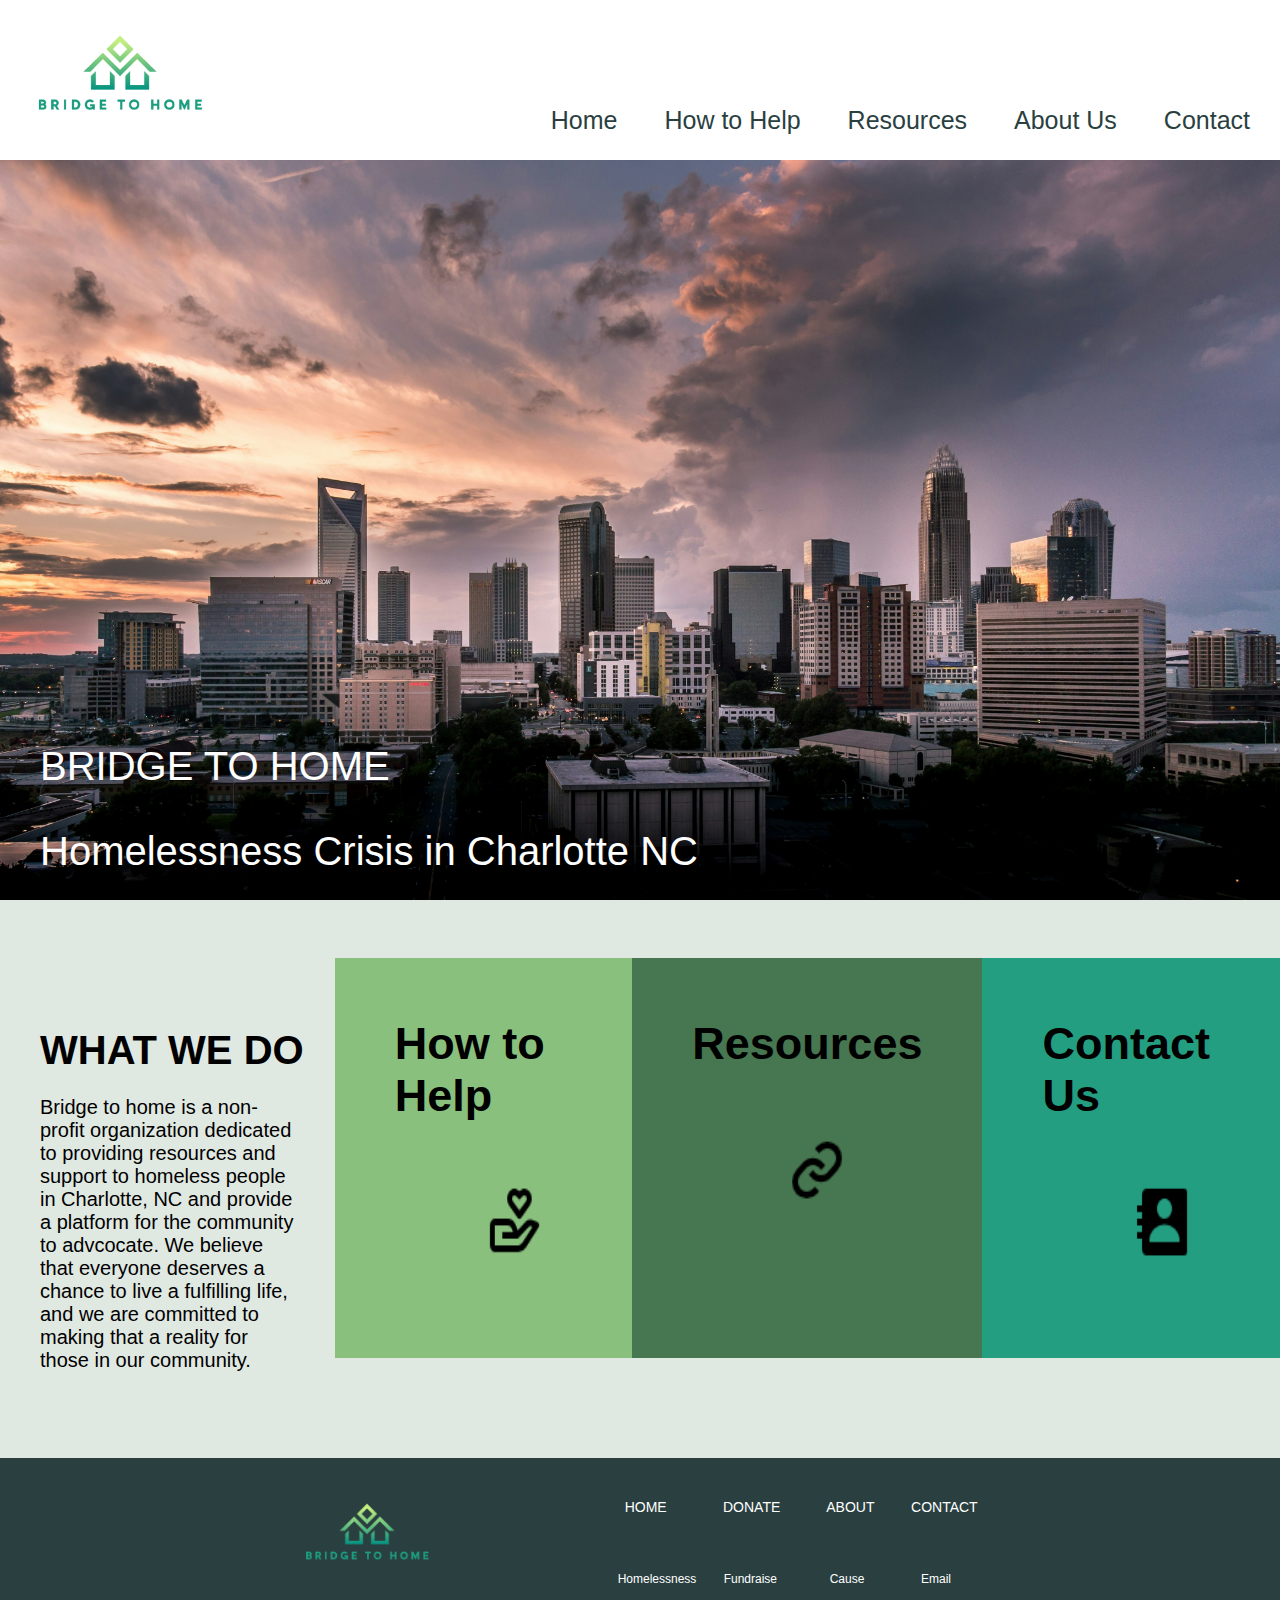
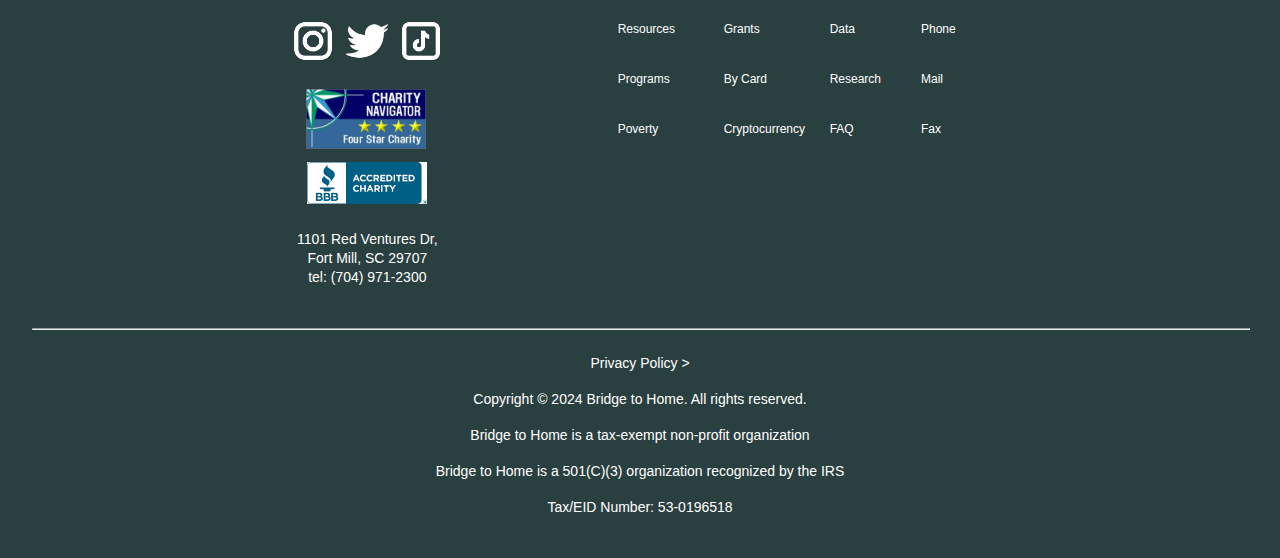
<file: index.html>
<!DOCTYPE html>
<html lang="en">
  <head>
    <meta charset="UTF-8" />
    <meta name="viewport" content="width=device-width, initial-scale=1.0" />
    <link href='https://unpkg.com/boxicons@2.1.4/css/boxicons.min.css' rel='stylesheet'>
    <link rel="stylesheet" href="style.css" />
    <title>Bridge to Home</title>
  </head>

  <body>
    <nav>
      <img src="img/logo-alpha.png" class="nav__logo" href="">
      <ul class="ul_1">
        <li class="li_1"><a href="index.html" class="nav__link">Home</a></li>
        <li class="li_1"><a href="how_to_help.html" class="nav__link">How to Help</a></li>
        <li class="li_1"> <a href="resources.html" class="nav__link">Resources</a></li>
        <li class="li_1"><a href="About_Us.html" class="nav__link">About Us</a></li>
        <li class="li_1"> <a href="contact.html" class="nav__link">Contact</a></li>
      </ul>
    </nav>
    <main>
      <section class="main-container">
        <img class="charlotte-picture" src="img/charlottepicture.jpg">
        <p>BRIDGE TO HOME</p>
        <p id="caption">Homelessness Crisis in Charlotte NC</p>
      </section>
      <section class="whatwedo-section">
        <div class="mission">
          <h2>WHAT WE DO</h2>
          <p id="paragraph">Bridge to home is a non-profit organization dedicated to providing resources and support to homeless people in
            Charlotte, NC and provide a platform for the community to advcocate. We believe that everyone deserves a chance to live a fulfilling life, and we are committed to
            making that a reality for those in our community.</p>
        </div>
        <div class="first-container">
        <h2>How to Help</h2>
          <a href="how_to_help.html"><img class = "icon1" src="[data-uri]"/></a>
        </div>
        <div class="second-container">
        <h2>Resources</h2>
          <a href="resources.html"><img class= "icon2"  src="[data-uri]"/></a>
        </div>
        <div class="third-container">
        <h2>Contact Us</h2>
          <a href="contact.html"><img class= "icon3" src="[data-uri]"/></a>
        </div>
      </section>
      <footer>
        <section class="top">
            <aside class="top--images">
                <img id="logo" src="img/logo-alpha.png">
                <section class="top--images--media">
                    <a href="https://www.instagram.com">
                        <img src="img/instagram-icon-96.png">
                    </a>
                    <a href="https://www.twitter.com">
                        <img src="img/twitter-icon-96.png">
                    </a>
                    <a href="https://www.tiktok.com">
                        <img src="img/tiktok-icon-96.png">
                    </a>
                </section>
                <section class="top--images--creds">
                    <img id="charity-logo" src="img/Charity_Navigator_Logo.jpeg">
                    <img id="bbb-logo" src="img/bbb.png">
                </section>
                <section class="top--images--info">
                    <p>1101 Red Ventures Dr,</p>
                    <p>Fort Mill, SC 29707</p>
                    <p>tel: (704) 971-2300</p>
                </section>
            </aside>
            <section class="top--links">
                <a href="index.html">HOME</a>
                <a href="donate.html">DONATE</a>
                <a href="About_Us.html">ABOUT</a>
                <a href="contact.html">CONTACT</a>
                <div class="top--links__home">
                    <a href="">Homelessness</a>
                    <a href="">Resources</a>
                    <a href="">Programs</a>
                    <a href="">Poverty</a>
                </div>
                <div class="top--links__donate">
                    <a href="">Fundraise</a>
                    <a href="">Grants</a>
                    <a href="">By Card</a>
                    <a href="">Cryptocurrency</a>
    
                </div>
                <div class="top--links__aboutus">
                    <a href="">Cause</a>
                    <a href="">Data</a>
                    <a href="">Research</a>
                    <a href="">FAQ</a>
                </div>
                <div class="top--links__contactus">
                    <a href="">Email</a>
                    <a href="">Phone</a>
                    <a href="">Mail</a>
                    <a href="">Fax</a>
                    <a href=""></a>
                </div>
            </section>
        </section>
        <section class="bottom">
            <hr>
            <p>Privacy Policy ></p>
            <p>Copyright &copy; 2024 Bridge to Home. All rights reserved.</p>
            <p>Bridge to Home is a tax-exempt non-profit organization</p>
            <p>Bridge to Home is a 501(C)(3) organization recognized by the IRS</p>
            <p>Tax/EID Number: 53-0196518</p>
            <p></p>
        </section>
    </footer>
</main>

</body>
</html>
</file>
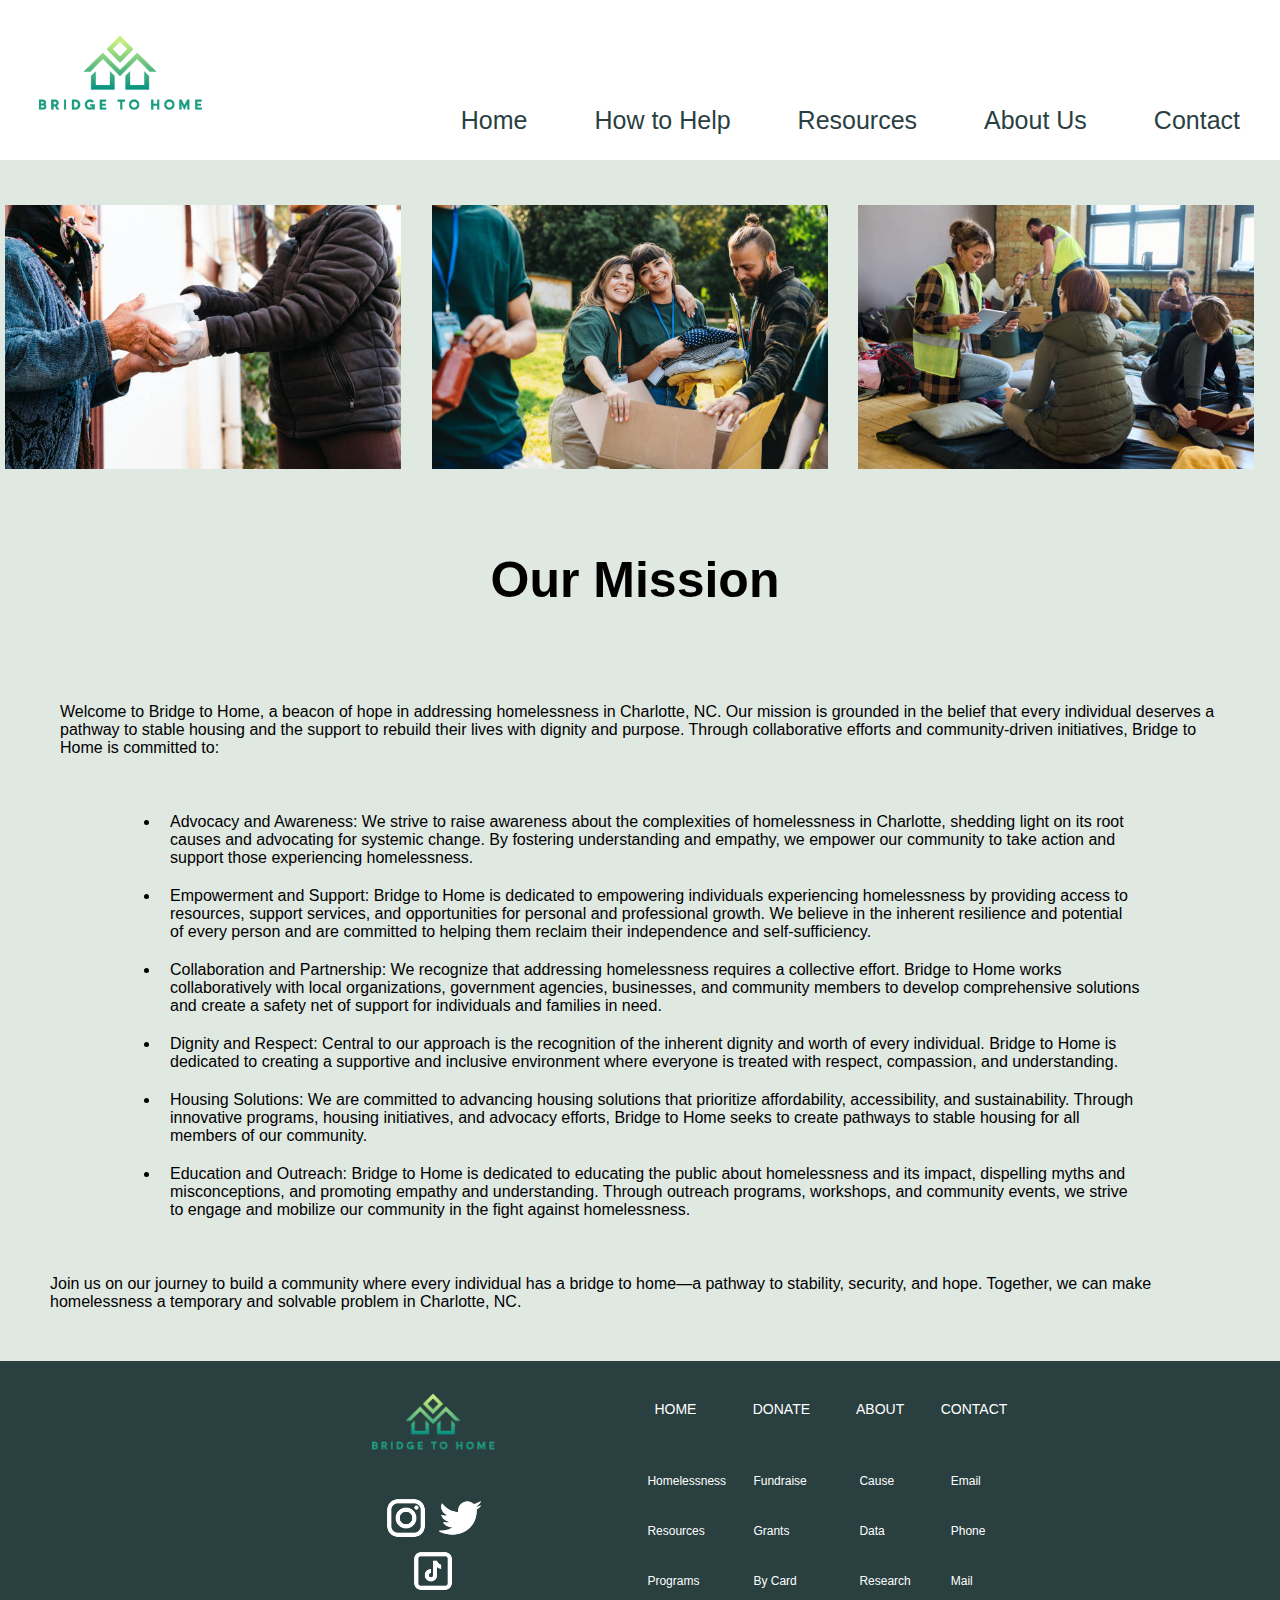
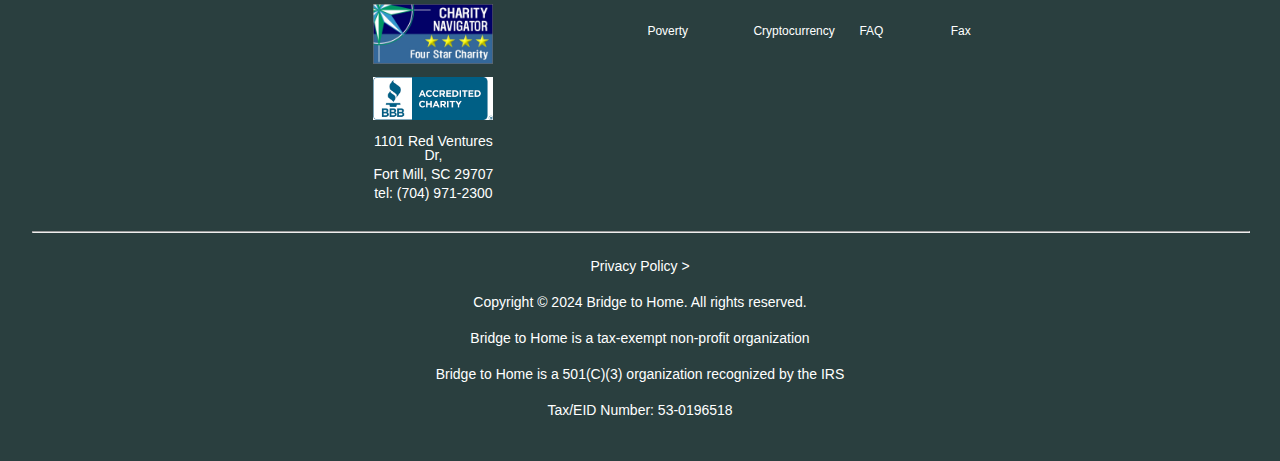
<file: About_Us.html>
<!DOCTYPE html>
<html lang="en">
<head>
    <meta charset="UTF-8">
    <meta name="viewport" content="width=device-width, initial-scale=1.0">
    <link rel="stylesheet" href="About_Us.css">
    <title>About Us</title>
</head>


<body>
        <nav>
            <a href="index.html"><img src="logo-alpha.png" class="nav__logo"></a>
            <ul class="ul_1">
                <li class="li_1"><a href="index.html" class="nav__link">Home</a></li>
                <li class="li_1"><a href="how_to_help.html" class="nav__link">How to Help</a></li>
                <li class="li_1"> <a href="resources.html" class="nav__link">Resources</a></li>
                <li class="li_1"><a href="About_Us.html" class="nav__link">About Us</a></li>
                <li class="li_1"> <a href="contact.html" class="nav__link">Contact</a></li>
            </ul>
        </nav>

        <div class="row">
            <div class="column">
              <img src="pic_2.jpeg" class="pic_2" alt="helping hands">
            </div>
            <div class="column">
             <img src="au_1.jpeg" class="au_1" alt="volunteers">
            </div>
            <div class="column">
              <img src="pic_3.jpeg" class="pic_3" alt="helping others">
            </div>
          </div>
        
        

        <h1>Our Mission</h1>
        <div class="statement">
            Welcome to Bridge to Home, a beacon of hope in addressing homelessness in Charlotte, NC. Our mission is grounded in the belief that every individual deserves a pathway to stable housing and the support to rebuild their lives with dignity and purpose. Through collaborative efforts and community-driven initiatives, Bridge to Home is committed to:
        </div>
        
        <div class ="statement2">
            <ul>
            <li>Advocacy and Awareness: We strive to raise awareness about the complexities of homelessness in Charlotte, shedding light on its root causes and advocating for systemic change. By fostering understanding and empathy, we empower our community to take action and support those experiencing homelessness.</li>

            <li>Empowerment and Support: Bridge to Home is dedicated to empowering individuals experiencing homelessness by providing access to resources, support services, and opportunities for personal and professional growth. We believe in the inherent resilience and potential of every person and are committed to helping them reclaim their independence and self-sufficiency.</li>

            <li>Collaboration and Partnership: We recognize that addressing homelessness requires a collective effort. Bridge to Home works collaboratively with local organizations, government agencies, businesses, and community members to develop comprehensive solutions and create a safety net of support for individuals and families in need.</li>

            <li>Dignity and Respect: Central to our approach is the recognition of the inherent dignity and worth of every individual. Bridge to Home is dedicated to creating a supportive and inclusive environment where everyone is treated with respect, compassion, and understanding.</li>

            <li>Housing Solutions: We are committed to advancing housing solutions that prioritize affordability, accessibility, and sustainability. Through innovative programs, housing initiatives, and advocacy efforts, Bridge to Home seeks to create pathways to stable housing for all members of our community.</li>

            <li>Education and Outreach: Bridge to Home is dedicated to educating the public about homelessness and its impact, dispelling myths and misconceptions, and promoting empathy and understanding. Through outreach programs, workshops, and community events, we strive to engage and mobilize our community in the fight against homelessness.</li>
        </ul>
        </div>
            <div class="statement3"> 
                Join us on our journey to build a community where every individual has a bridge to home—a pathway to stability, security, and hope. Together, we can make homelessness a temporary and solvable problem in Charlotte, NC.
            </div>


        <!-- footer created by David -->
        <footer>
            <section class="top">
                <aside class="top--images">
                    <img id="logo" src="img/logo-alpha.png">
                    <section class="top--images--media">
                        <a href="https://www.instagram.com">
                            <img src="img/instagram-icon-96.png">
                        </a>
                        <a href="https://www.twitter.com">
                            <img src="img/twitter-icon-96.png">
                        </a>
                        <a href="https://www.tiktok.com">
                            <img src="img/tiktok-icon-96.png">
                        </a>
                    </section>
                    <section class="top--images--creds">
                        <img id="charity-logo" src="img/Charity_Navigator_Logo.jpeg">
                        <img id="bbb-logo" src="img/bbb.png">
                    </section>
                    <section class="top--images--info">
                        <p>1101 Red Ventures Dr,</p>
                        <p>Fort Mill, SC 29707</p>
                        <p>tel: (704) 971-2300</p>
                    </section>
                </aside>
                <section class="top--links">
                    <a href="index.html">HOME</a>
                    <a href="donate.html">DONATE</a>
                    <a href="About_Us.html">ABOUT</a>
                    <a href="contact.html">CONTACT</a>
                    <div class="top--links__home">
                        <a href="">Homelessness</a>
                        <a href="">Resources</a>
                        <a href="">Programs</a>
                        <a href="">Poverty</a>
                    </div>
                    <div class="top--links__donate">
                        <a href="">Fundraise</a>
                        <a href="">Grants</a>
                        <a href="">By Card</a>
                        <a href="">Cryptocurrency</a>
    
                    </div>
                    <div class="top--links__aboutus">
                        <a href="">Cause</a>
                        <a href="">Data</a>
                        <a href="">Research</a>
                        <a href="">FAQ</a>
                    </div>
                    <div class="top--links__contactus">
                        <a href="">Email</a>
                        <a href="">Phone</a>
                        <a href="">Mail</a>
                        <a href="">Fax</a>
                        <a href=""></a>
                    </div>
                </section>
            </section>
            <section class="bottom">
                <hr>
                <p>Privacy Policy ></p>
                <p>Copyright &copy; 2024 Bridge to Home. All rights reserved.</p>
                <p>Bridge to Home is a tax-exempt non-profit organization</p>
                <p>Bridge to Home is a 501(C)(3) organization recognized by the IRS</p>
                <p>Tax/EID Number: 53-0196518</p>
                <p></p>
            </section>
        </footer>
</body>
</html>
</file>
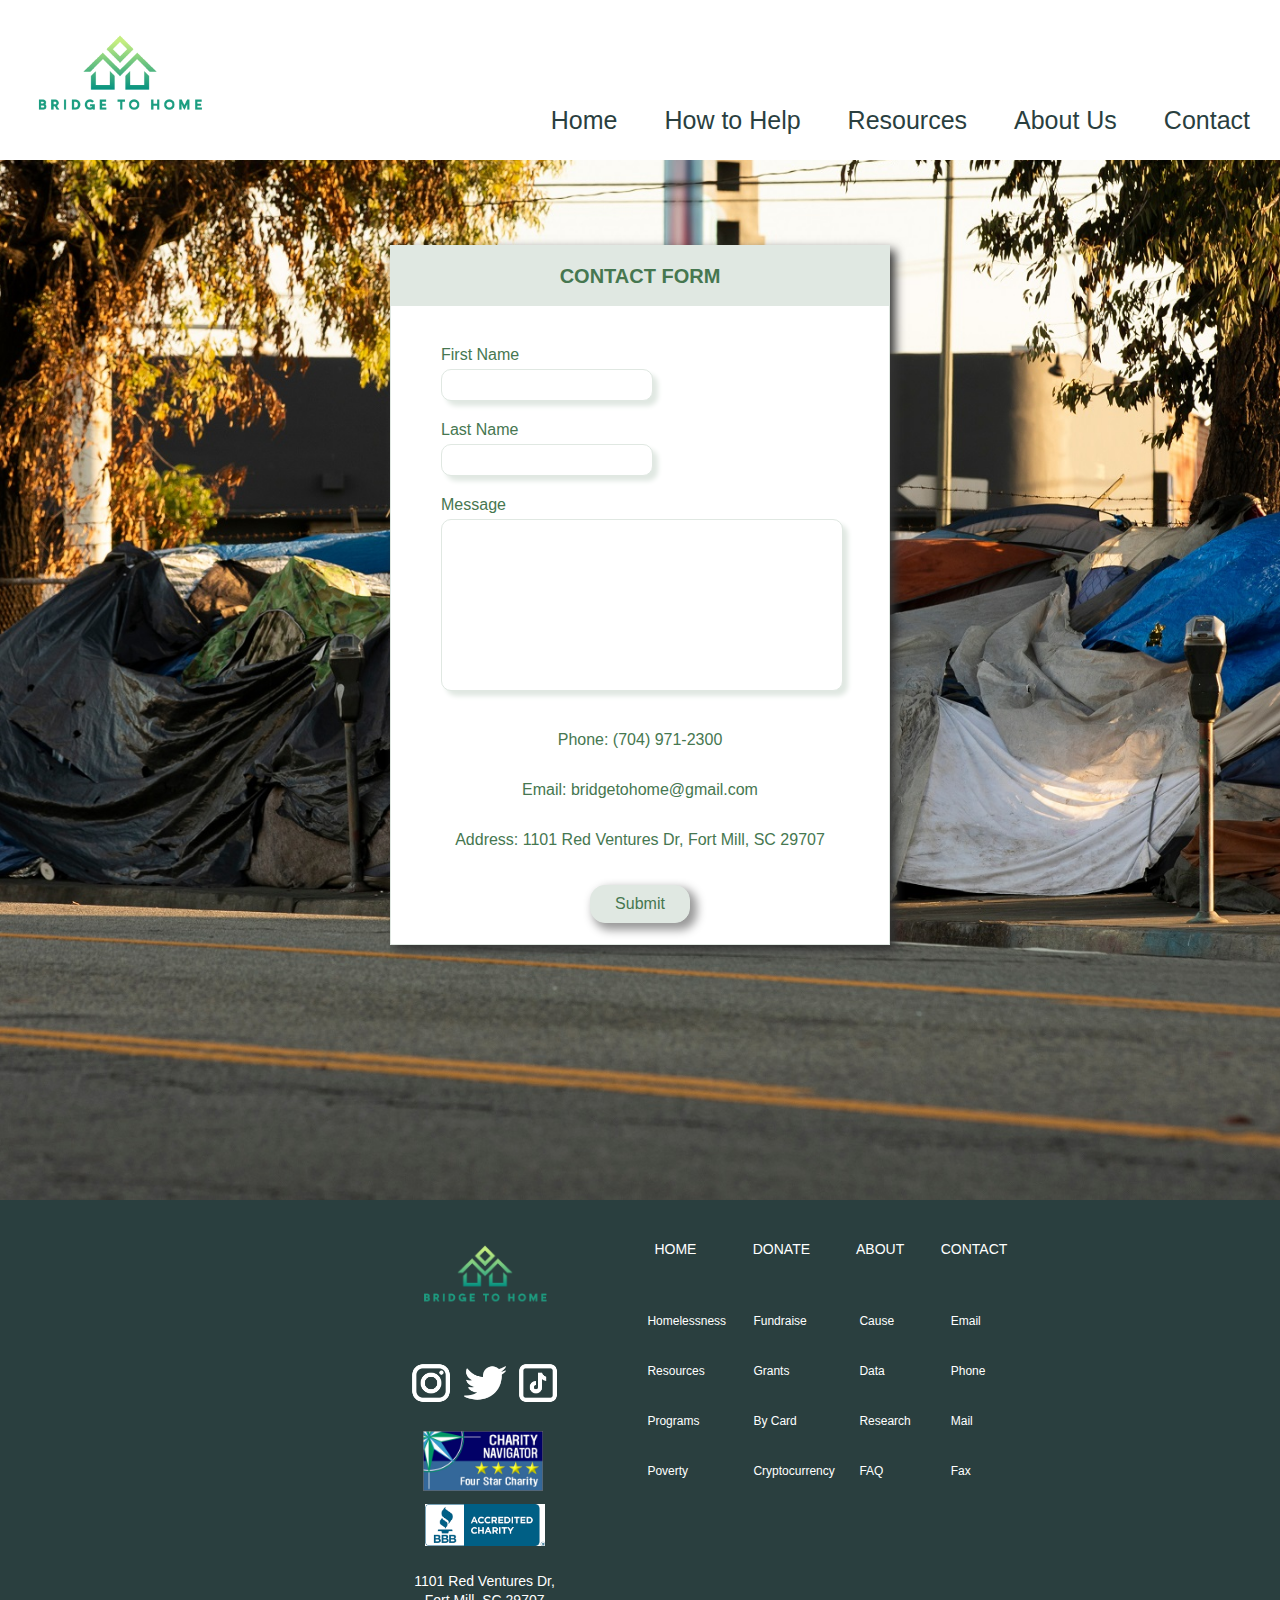
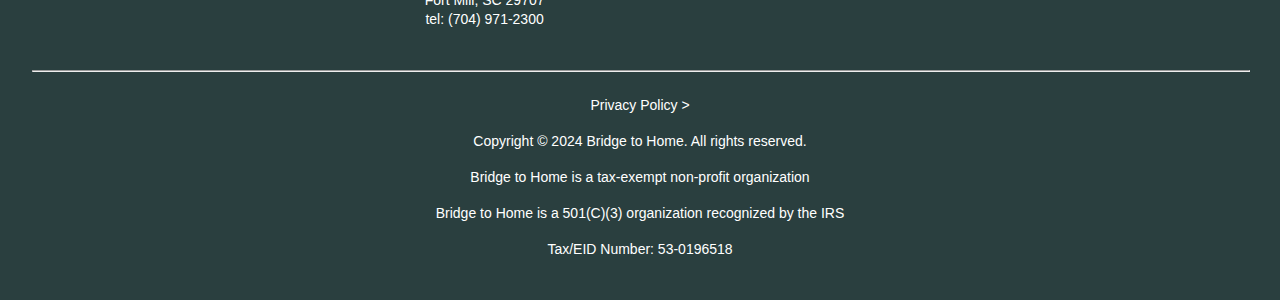
<file: contact.html>
<!DOCTYPE html>
<html lang="en">

<head>
    <meta charset="UTF-8">
    <meta name="viewport" content="width=device-width, initial-scale=1.0">
    <title>Contact</title>
    <link rel="stylesheet" href="contact.css">
</head>

<body>
    <nav>
        <img src="img/logo-alpha.png" class="nav__logo" href="">
        <ul class="ul_1">
            <li class="li_1"><a href="index.html" class="nav__link">Home</a></li>
            <li class="li_1"><a href="how_to_help.html" class="nav__link">How to Help</a></li>
            <li class="li_1"> <a href="resources.html" class="nav__link">Resources</a></li>
            <li class="li_1"><a href="About_Us.html" class="nav__link">About Us</a></li>
            <li class="li_1"> <a href="contact.html" class="nav__link">Contact</a></li>
        </ul>
    </nav>
    <main>
        <section class="form-container">
            <form class="form" name="contact-form" onsubmit="return validateContactForm()" method="post"
                action="thankyou.html">
                <section class="form__colored-header">
                    <p>CONTACT FORM</p>
                </section>
                <section class="form--fname">
                    <label for="fname" class="label">First Name</label>
                    <input id="fname" class="input" type="text" name="firstname">
                </section>
                <section class="form--lname">
                    <label for="lname" class="label">Last Name</label>
                    <input id="lname" class="input" type="text" name="lastname">
                </section>
                <section class="form--message">
                    <label for="msg" class="label">Message</label>
                    <textarea id="msg" class="input" name="message" maxlength=300 minlength=10></textarea>
                </section>
                <section class="form--info">
                    <p>Phone: (704) 971-2300</p>
                    <p>Email: bridgetohome@gmail.com</p>
                    <p>Address: 1101 Red Ventures Dr, Fort Mill, SC 29707</p>
                    <input id="submit" type="submit" value="Submit">
                </section>
            </form>
        </section>
        <section class="back-container"></section>
    </main>
    <footer>
        <section class="top">
            <aside class="top--images">
                <img id="logo" src="img/logo-alpha.png">
                <section class="top--images--media">
                    <a href="https://www.instagram.com">
                        <img src="img/instagram-icon-96.png">
                    </a>
                    <a href="https://www.twitter.com">
                        <img src="img/twitter-icon-96.png">
                    </a>
                    <a href="https://www.tiktok.com">
                        <img src="img/tiktok-icon-96.png">
                    </a>
                </section>
                <section class="top--images--creds">
                    <img id="charity-logo" src="img/Charity_Navigator_Logo.jpeg">
                    <img id="bbb-logo" src="img/bbb.png">
                </section>
                <section class="top--images--info">
                    <p>1101 Red Ventures Dr,</p>
                    <p>Fort Mill, SC 29707</p>
                    <p>tel: (704) 971-2300</p>
                </section>
            </aside>
            <section class="top--links">
                <a href="index.html">HOME</a>
                <a href="donate.html">DONATE</a>
                <a href="About_Us.html">ABOUT</a>
                <a href="contact.html">CONTACT</a>
                <div class="top--links__home">
                    <a href="">Homelessness</a>
                    <a href="">Resources</a>
                    <a href="">Programs</a>
                    <a href="">Poverty</a>
                </div>
                <div class="top--links__donate">
                    <a href="">Fundraise</a>
                    <a href="">Grants</a>
                    <a href="">By Card</a>
                    <a href="">Cryptocurrency</a>

                </div>
                <div class="top--links__aboutus">
                    <a href="">Cause</a>
                    <a href="">Data</a>
                    <a href="">Research</a>
                    <a href="">FAQ</a>
                </div>
                <div class="top--links__contactus">
                    <a id="email-popup" href="">Email</a>
                    <a id="phone-popup" href="">Phone</a>
                    <a id="mail-popup" href="">Mail</a>
                    <a id="fax-popup" href="">Fax</a>
                    <a href=""></a>
                </div>
            </section>
        </section>
        <section class="bottom">
            <hr>
            <p>Privacy Policy ></p>
            <p>Copyright &copy; 2024 Bridge to Home. All rights reserved.</p>
            <p>Bridge to Home is a tax-exempt non-profit organization</p>
            <p>Bridge to Home is a 501(C)(3) organization recognized by the IRS</p>
            <p>Tax/EID Number: 53-0196518</p>
            <p></p>
        </section>
    </footer>
    <script src="contactform.js"></script>
</body>

</html>
</file>
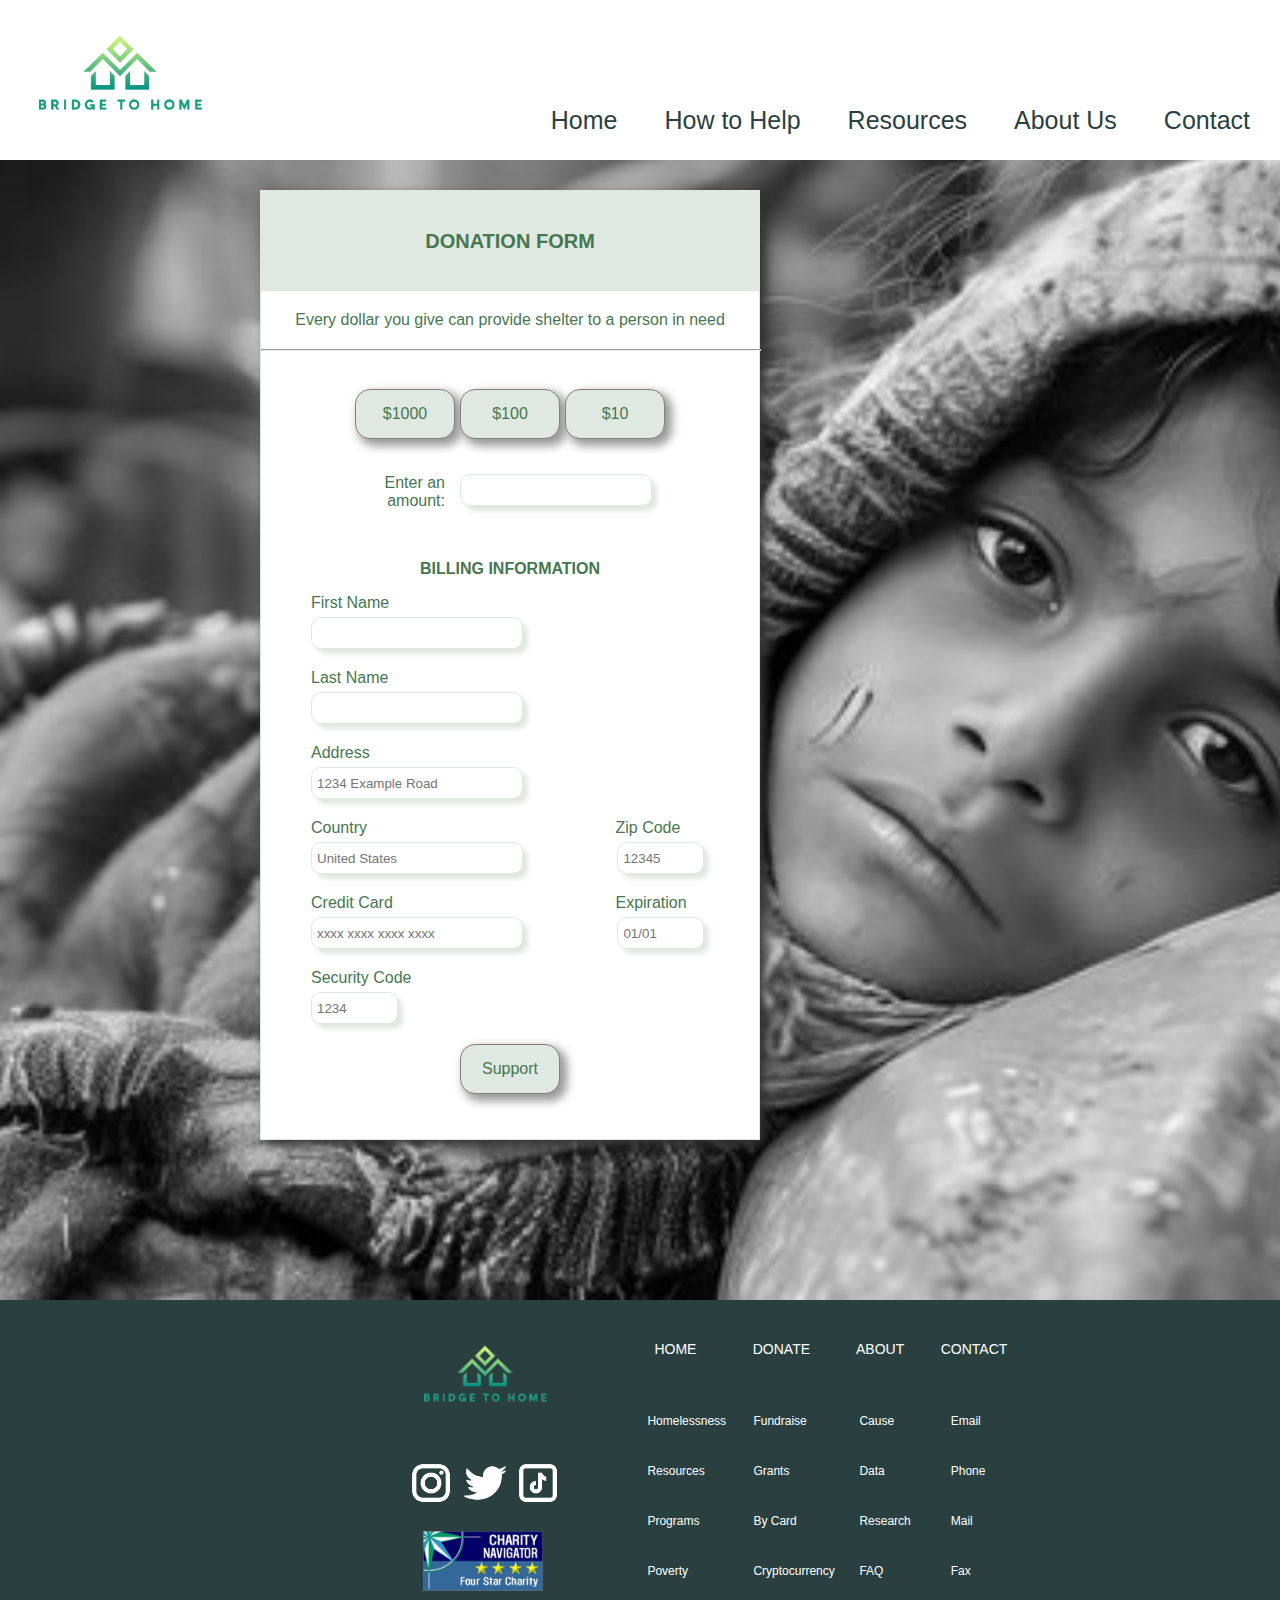
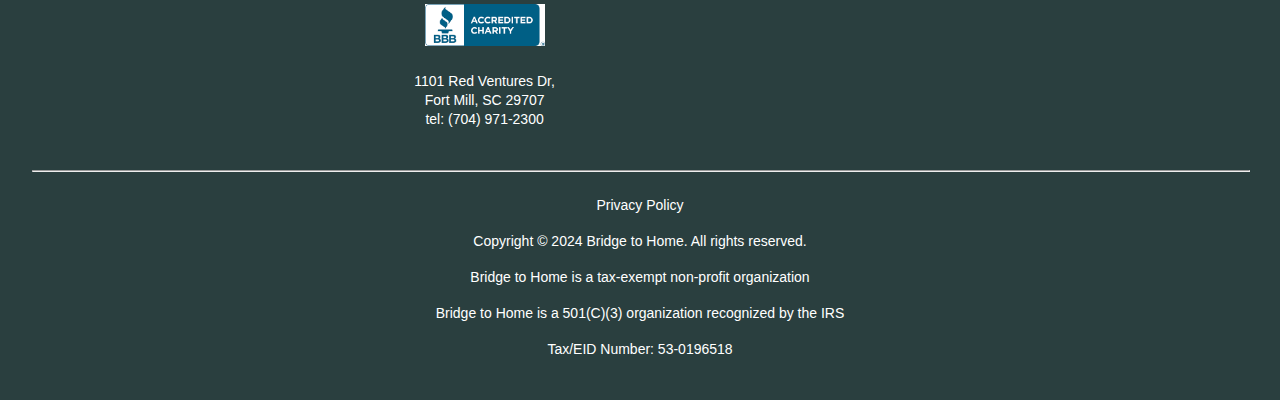
<file: donate.html>
<!DOCTYPE html>
<html lang="en">

<head>
    <meta charset="UTF-8">
    <meta name="viewport" content="width=device-width, initial-scale=1.0">
    <title>Donate</title>
    <link rel="stylesheet" href="donate.css">
</head>

<body>
    <nav>
        <img src="img/logo-alpha.png" class="nav__logo" href="">
        <ul class="ul_1">
            <li class="li_1"><a href="index.html" class="nav__link">Home</a></li>
            <li class="li_1"><a href="how_to_help.html" class="nav__link">How to Help</a></li>
            <li class="li_1"> <a href="resources.html" class="nav__link">Resources</a></li>
            <li class="li_1"><a href="About_Us.html" class="nav__link">About Us</a></li>
            <li class="li_1"> <a href="contact.html" class="nav__link">Contact</a></li>
        </ul>
    </nav>
    <main>
        <section class="form-container">
            <form class="form" name="donate-form" onsubmit="return validateDonateForm()" method="post"
                action="thankyou.html">
                <section class="form__colored-header">DONATION FORM</section>
                <p class="tagline">Every dollar you give can provide shelter to a person in need</p>
                <hr class="form__line">
                <section class="donate-btn">
                    <button type="button" class="btn" id="thousand">$1000</button>
                    <button type="button" class="btn" id="hundred">$100</button>
                    <button type="button" class="btn" id="ten">$10</button>
                    <label for="donate-amount" class="label-amount">Enter an amount:</label>
                    <input class="input-amount" type="text" name="donate-amount">
                </section>
                <section class="form__section">
                    <p class="form--fname__header">BILLING INFORMATION</p>
                    <label for="fname" class="label">First Name</label>
                    <input id="fname" class="input" type="text" name="firstname">
                </section>
                <section class="form__section">
                    <label for="lname" class="label">Last Name</label>
                    <input id="lname" class="input" type="text" name="lastname">
                </section>
                <section class="form__section">
                    <label class="label" for="addr">Address</label>

                    <input class="input" type="text" name="addr" placeholder="1234 Example Road" required>

                </section>
                <section class="form__section">
                    <label class="label" for="country">Country</label>
                    <label class="mini-label" for="zipcode">Zip Code</label>
                    <input class="input" type="text" name="country" placeholder="United States" required>
                    <input class="mini-input" type="text" name="zipcode" inputmode="numeric" pattern="[0-9]{5}"
                        placeholder="12345" required>
                </section>
                <section class="form__section">
                    <label class="label" for="ccn">Credit Card</label>
                    <label class="mini-label" for="exp">Expiration</label>
                    <input class="input" type="text" name="ccn" inputmode="numeric"
                        pattern="[0-9]{4}[\s][0-9]{4}[\s][0-9]{4}[\s][0-9]{4}" placeholder="xxxx xxxx xxxx xxxx"
                        required>
                    <input class="mini-input" type="text" name="exp" inputmode="numeric" pattern="[0-9]{2}\/[0-9]{2}"
                        placeholder="01/01" required>
                </section>
                <section class="form__section">
                    <label class="mini-label--code" for="code">Security Code</label>
                    <input class="mini-input--code" type="text" name="code" inputmode="numeric" pattern="[0-9]{4}"
                        placeholder="1234" required>
                </section>
                <section class="support-container">
                    <input id="submit" type="submit" value="Support">
                </section>
            </form>
        </section>
        <section class="back-container"></section>
    </main>
    <footer>
        <section class="top">
            <aside class="top--images">
                <img id="logo" src="img/logo-alpha.png">
                <section class="top--images--media">
                    <a href="https://www.instagram.com">
                        <img src="img/instagram-icon-96.png">
                    </a>
                    <a href="https://www.twitter.com">
                        <img src="img/twitter-icon-96.png">
                    </a>
                    <a href="https://www.tiktok.com">
                        <img src="img/tiktok-icon-96.png">
                    </a>
                </section>
                <section class="top--images--creds">
                    <img id="charity-logo" src="img/Charity_Navigator_Logo.jpeg">
                    <img id="bbb-logo" src="img/bbb.png">
                </section>
                <section class="top--images--info">
                    <p>1101 Red Ventures Dr,</p>
                    <p>Fort Mill, SC 29707</p>
                    <p>tel: (704) 971-2300</p>
                </section>
            </aside>
            <section class="top--links">
                <a href="index.html">HOME</a>
                <a href="donate.html">DONATE</a>
                <a href="About_Us.html">ABOUT</a>
                <a href="contact.html">CONTACT</a>
                <div class="top--links__home">
                    <a href="">Homelessness</a>
                    <a href="">Resources</a>
                    <a href="">Programs</a>
                    <a href="">Poverty</a>
                </div>
                <div class="top--links__donate">
                    <a href="">Fundraise</a>
                    <a href="">Grants</a>
                    <a href="">By Card</a>
                    <a href="">Cryptocurrency</a>

                </div>
                <div class="top--links__aboutus">
                    <a href="">Cause</a>
                    <a href="">Data</a>
                    <a href="">Research</a>
                    <a href="">FAQ</a>
                </div>
                <div class="top--links__contactus">
                    <a id="email-popup" href="">Email</a>
                    <a id="phone-popup" href="">Phone</a>
                    <a id="mail-popup" href="">Mail</a>
                    <a id="fax-popup" href="">Fax</a>
                    <a href=""></a>
                </div>
            </section>
        </section>
        <section class="bottom">
            <hr>
            <p>Privacy Policy</p>
            <p>Copyright &copy; 2024 Bridge to Home. All rights reserved.</p>
            <p>Bridge to Home is a tax-exempt non-profit organization</p>
            <p>Bridge to Home is a 501(C)(3) organization recognized by the IRS</p>
            <p>Tax/EID Number: 53-0196518</p>
            <p></p>
        </section>
    </footer>
    <script src="form.js"></script>
</body>

</html>
</file>
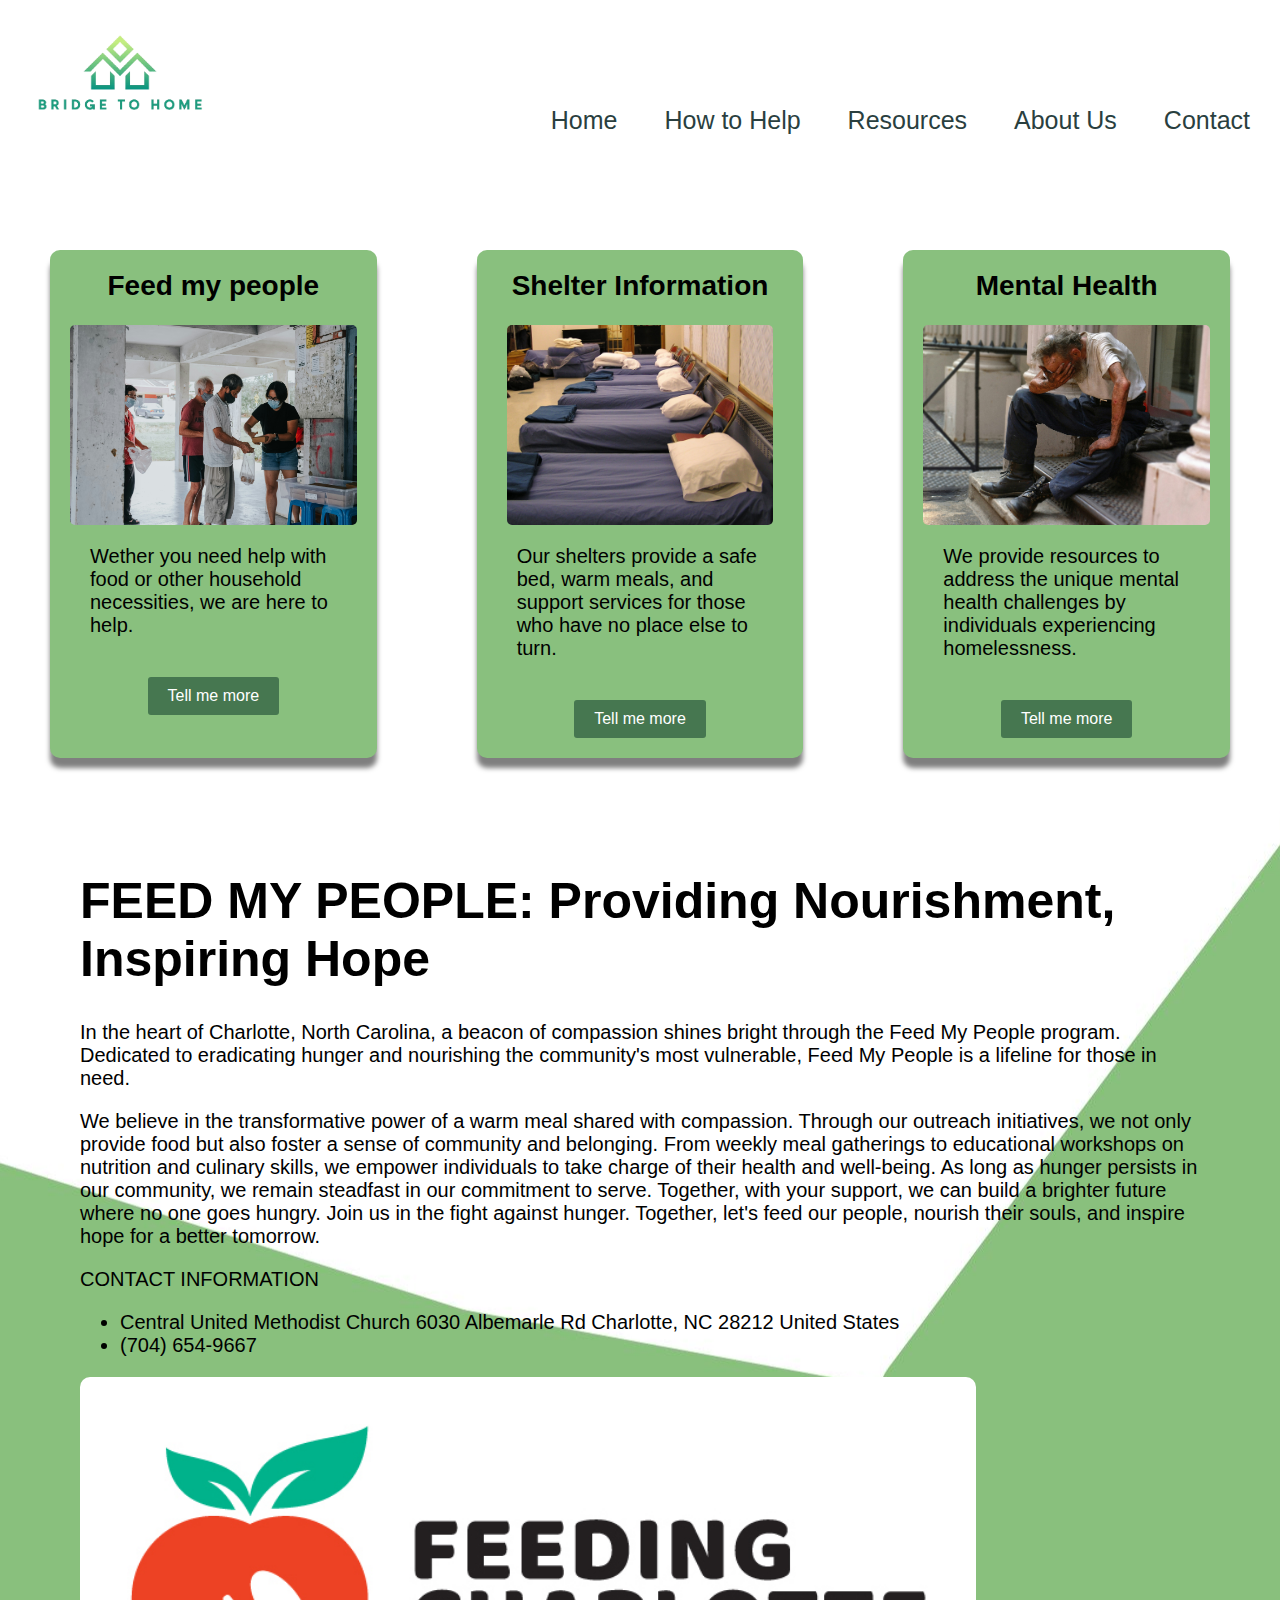
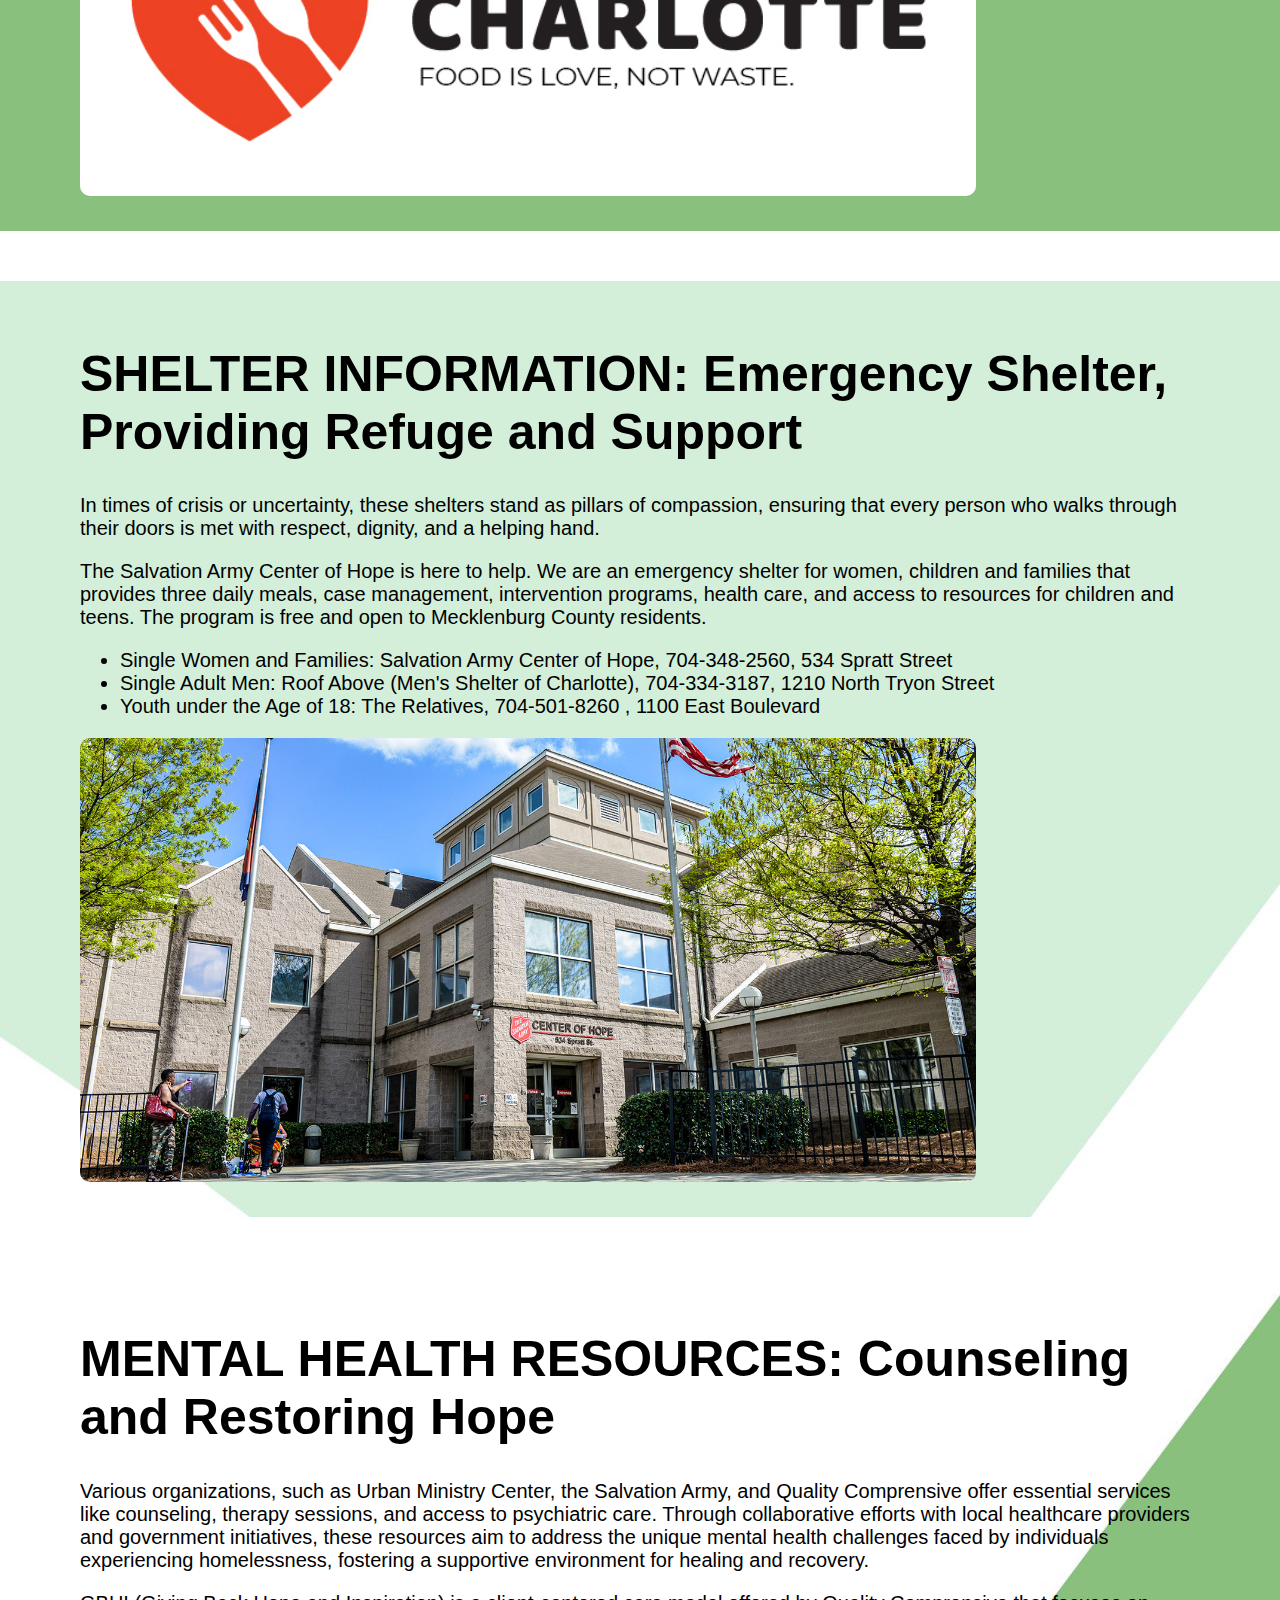
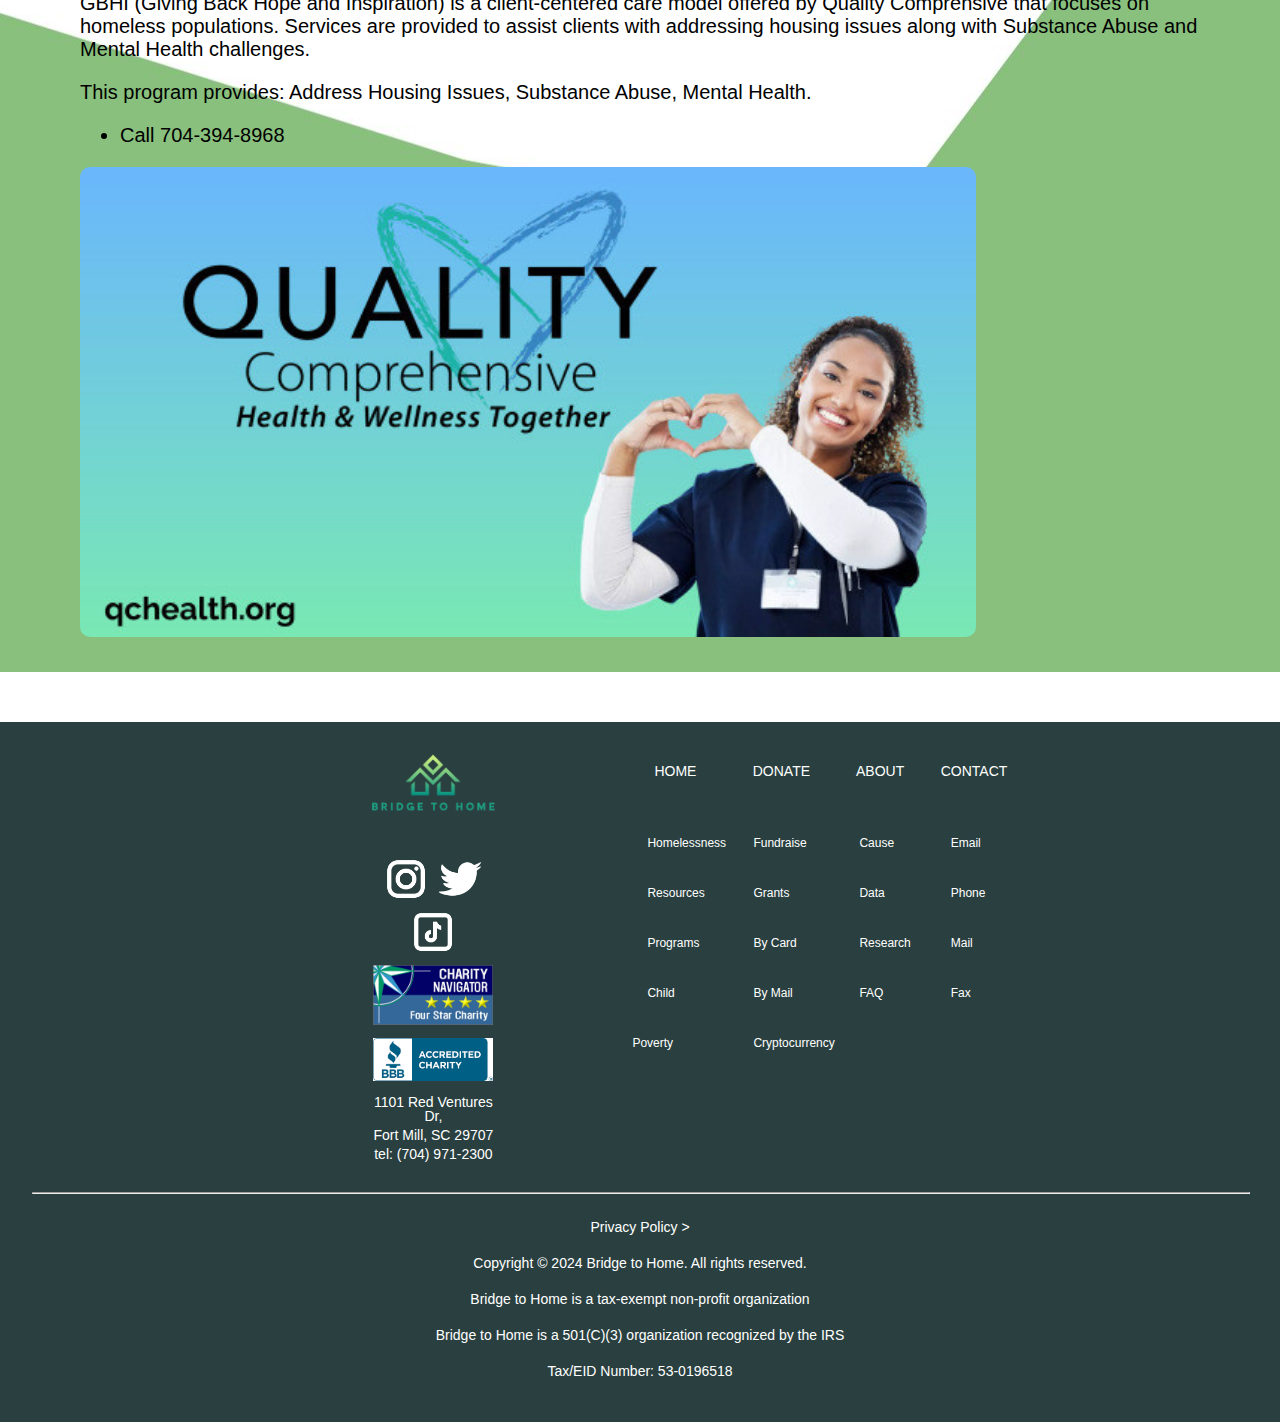
<file: resources.html>
<!DOCTYPE html>
<html lang="en">
<head>
  <meta charset="utf-8">
  <meta name="viewport" content="width=device-width, initial-scale=1.0">
  <title>Resources</title>
  <link href="resources.css" rel="stylesheet" type="text/css" />
</head>

<body>
  <nav>
     <div class="logo">
       <img src="images/c4justice-logo-removebg-preview.png" alt="Page logo Bridge To Home">
      </div>
    <ul class="ul_1">
        <li class="li_1"><a href="index.html" class="nav__link">Home</a></li>
        <li class="li_1"><a href="how_to_help.html" class="nav__link">How to Help</a></li>
        <li class="li_1"> <a href="resources.html" class="nav__link">Resources</a></li>
        <li class="li_1"><a href="About_Us.html" class="nav__link">About Us</a></li>
        <li class="li_1"> <a href="contact.html" class="nav__link">Contact</a></li>
    </ul>
  </nav>
    <main>
  <section>
    <div class="box-container">
        <div class="box">
          <h2>Feed my people</h2>
          <img src="images/foodbank.jpg" alt="Food Bank picture">
          <p class="box-paragraph">Wether you need help with food or other household necessities, we are here to help.</p>
          <a href="#main-section"><button>Tell me more</button></a>
        </div>

          <div class="box">
            <h2>Shelter Information</h2>
            <img src="images/homeless-shelter.jpg" alt="Shelter picture">
            <p class="box-paragraph">Our shelters provide a safe bed, warm meals, and support services for those who have no place else to turn.</p>
            <a href="#second-section"><button>Tell me more</button></a>
          </div>
        
          <div class="box">
           <h2>Mental Health</h2>
           <img src="images/mentalhealth.jpg" alt="Mental Health picture">
           <p class="box-paragraph">We provide resources to address the unique mental health challenges by individuals experiencing homelessness.</p>
           <a href="#third-section"><button>Tell me more</button></a>
        </div>
    </div>
  </section>

  <section id="main-section">
    <div class="first-container">
      <h1 class="feedmypeople-h1">FEED MY PEOPLE: Providing Nourishment, Inspiring Hope</h1>
      <p>In the heart of Charlotte, North Carolina, a beacon of compassion shines bright through the Feed My People program. Dedicated to eradicating hunger and nourishing the community's most vulnerable, Feed My People is a lifeline for those in need.</p>
      <p> We believe in the transformative power of a warm meal shared with compassion. Through our outreach initiatives, we not only provide food but also foster a sense of community and belonging. From weekly meal gatherings to educational workshops on nutrition and culinary skills, we empower individuals to take charge of their health and well-being. As long as hunger persists in our community, we remain steadfast in our commitment to serve. Together, with your support, we can build a brighter future where no one goes hungry. Join us in the fight against hunger. Together, let's feed our people, nourish their souls, and inspire hope for a better tomorrow.</p>
      <p>CONTACT INFORMATION</p>
      <ul>
        <li>Central United Methodist Church 6030 Albemarle Rd Charlotte, NC 28212 United States</li>
        <li>(704) 654-9667</li>
      </ul>
      <img class="feedmypeople-picture" src="images/feedmypeople.jpeg" alt="Feed My People Organization Image">
    </div>
    </section>

    <section id="second-section">
    <div class="second-container">
      <h1 class="shelter-h1">SHELTER INFORMATION: Emergency Shelter, Providing Refuge and Support</h1>
      <p>In times of crisis or uncertainty, these shelters stand as pillars of compassion, ensuring that every person who walks through their doors is met with respect, dignity, and a helping hand.</p>
      <p>The Salvation Army Center of Hope is here to help. We are an emergency shelter for women, children and families that provides three daily meals, case management, intervention programs, health care, and access to resources for children and teens. The program is free and open to Mecklenburg County residents. </p>
      <ul>
        <li>Single Women and Families: Salvation Army Center of Hope, 704-348-2560, 534 Spratt Street</li>
        <li>Single Adult Men: Roof Above (Men's Shelter of Charlotte), 704-334-3187, 1210 North Tryon Street</li>
        <li>Youth under the Age of 18: The Relatives, 704-501-8260 , 1100 East Boulevard</li>
      </ul>
      <img class="salvationarmy-picture" src="images/salvationarmy.jpeg" alt="salvation Army picture">
    </div>
    </section>

    <section id="third-section">
    <div class="third-container">
      <h1 class="mentalhealth-h1">MENTAL HEALTH RESOURCES: Counseling and Restoring Hope</h1>
      <p>Various organizations, such as Urban Ministry Center, the Salvation Army, and Quality Comprensive offer essential services like counseling, therapy sessions, and access to psychiatric care. Through collaborative efforts with local healthcare providers and government initiatives, these resources aim to address the unique mental health challenges faced by individuals experiencing homelessness, fostering a supportive environment for healing and recovery.</p>
      <p>GBHI (Giving Back Hope and Inspiration) is a client-centered care model offered by Quality Comprensive that focuses on homeless populations. Services are provided to assist clients with addressing housing issues along with Substance Abuse and Mental Health challenges.</p>
      <p>This program provides: Address Housing Issues, Substance Abuse, Mental Health.
        </p>
      <ul>
        <li>Call 704-394-8968</li>
      </ul>
      <img class="quality-picture" src="images/qualitycomprehensive.jpeg" alt="Quality Comprehensive picture">
    </div>
  </section>
  <footer>
    <section class="top">
        <aside class="top--images">
            <img id="logo" src="img/logo-alpha.png" alt="Page logo Bridge to Home">
            <section class="top--images--media">
                <a href="https://www.instagram.com">
                    <img src="img/instagram-icon-96.png" alt="Instagram Icon">
                </a>
                <a href="https://www.twitter.com">
                    <img src="img/twitter-icon-96.png" alt="Twitter icon">
                </a>
                <a href="https://www.tiktok.com">
                    <img src="img/tiktok-icon-96.png" alt="Tiktok icon">
                </a>
            </section>
            <section class="top--images--creds">
                <img id="charity-logo" src="img/Charity_Navigator_Logo.jpeg" alt="Charity Logo">
                <img id="bbb-logo" src="img/bbb.png" alt="BBB Charity picture">
            </section>
            <section class="top--images--info">
                <p>1101 Red Ventures Dr,</p>
                <p>Fort Mill, SC 29707</p>
                <p>tel: (704) 971-2300</p>
            </section>
        </aside>
        <section class="top--links">
            <a href="index.html">HOME</a>
            <a href="donate.html">DONATE</a>
            <a href="About_Us.html">ABOUT</a>
            <a href="contact.html">CONTACT</a>
            <div class="top--links__home">
                <a href="">Homelessness</a>
                <a href="">Resources</a>
                <a href="">Programs</a>
                <a href="">Child Poverty</a>
            </div>
            <div class="top--links__donate">
                <a href="">Fundraise</a>
                <a href="">Grants</a>
                <a href="">By Card</a>
                <a href="">By Mail</a>
                <a href="">Cryptocurrency</a>

            </div>
            <div class="top--links__aboutus">
                <a href="">Cause</a>
                <a href="">Data</a>
                <a href="">Research</a>
                <a href="">FAQ</a>
            </div>
            <div class="top--links__contactus">
                <a href="">Email</a>
                <a href="">Phone</a>
                <a href="">Mail</a>
                <a href="">Fax</a>
                <a href=""></a>
            </div>
        </section>
    </section>
    <section class="bottom">
        <hr>
        <p>Privacy Policy ></p>
        <p>Copyright &copy; 2024 Bridge to Home. All rights reserved.</p>
        <p>Bridge to Home is a tax-exempt non-profit organization</p>
        <p>Bridge to Home is a 501(C)(3) organization recognized by the IRS</p>
        <p>Tax/EID Number: 53-0196518</p>
        <p></p>
    </section>
  </main>
</footer>
  <!-- <script src="script.js"></script> -->
</body>
</html>
</file>
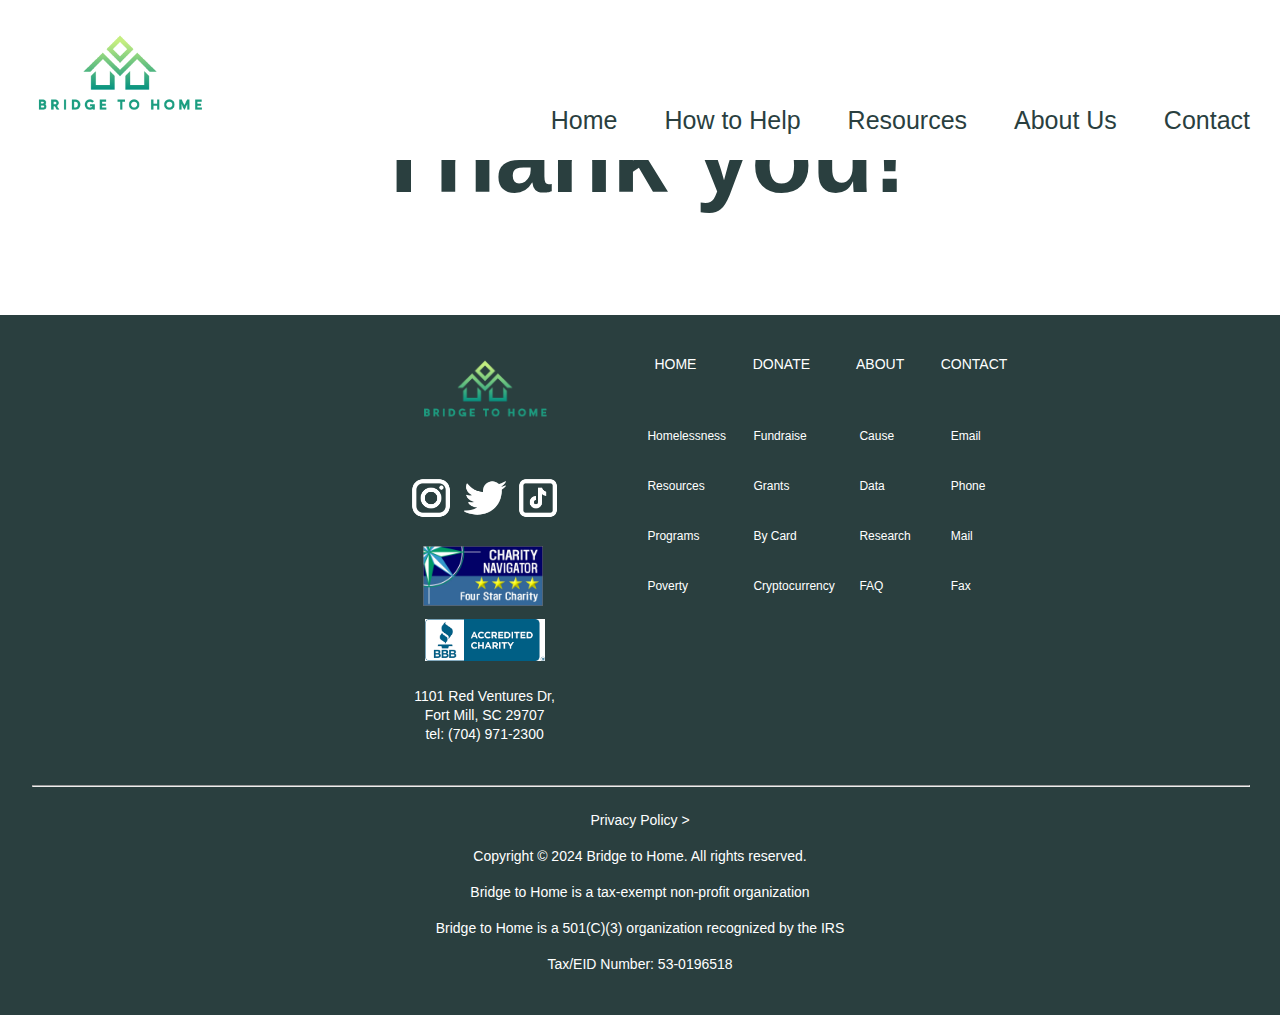
<file: thankyou.html>
<!DOCTYPE html>
<html lang="en">

<head>
    <meta charset="UTF-8">
    <meta name="viewport" content="width=device-width, initial-scale=1.0">
    <title>Contact</title>
    <link rel="stylesheet" href="thankyou.css">
</head>

<body>
    <nav>
        <img src="img/logo-alpha.png" class="nav__logo" href="">
        <ul class="ul_1">
            <li class="li_1"><a href="index.html" class="nav__link">Home</a></li>
            <li class="li_1"><a href="how_to_help.html" class="nav__link">How to Help</a></li>
            <li class="li_1"> <a href="resources.html" class="nav__link">Resources</a></li>
            <li class="li_1"><a href="About_Us.html" class="nav__link">About Us</a></li>
            <li class="li_1"> <a href="contact.html" class="nav__link">Contact</a></li>
        </ul>
    </nav>
    <main>
        <section class="container">
            <p>Thank you!</p>
        </section>
    </main>
    <footer>
        <section class="top">
            <aside class="top--images">
                <img id="logo" src="img/logo-alpha.png">
                <section class="top--images--media">
                    <a href="https://www.instagram.com">
                        <img src="img/instagram-icon-96.png">
                    </a>
                    <a href="https://www.twitter.com">
                        <img src="img/twitter-icon-96.png">
                    </a>
                    <a href="https://www.tiktok.com">
                        <img src="img/tiktok-icon-96.png">
                    </a>
                </section>
                <section class="top--images--creds">
                    <img id="charity-logo" src="img/Charity_Navigator_Logo.jpeg">
                    <img id="bbb-logo" src="img/bbb.png">
                </section>
                <section class="top--images--info">
                    <p>1101 Red Ventures Dr,</p>
                    <p>Fort Mill, SC 29707</p>
                    <p>tel: (704) 971-2300</p>
                </section>
            </aside>
            <section class="top--links">
                <a href="index.html">HOME</a>
                <a href="donate.html">DONATE</a>
                <a href="About_Us.html">ABOUT</a>
                <a href="contact.html">CONTACT</a>
                <div class="top--links__home">
                    <a href="">Homelessness</a>
                    <a href="">Resources</a>
                    <a href="">Programs</a>
                    <a href="">Poverty</a>
                </div>
                <div class="top--links__donate">
                    <a href="">Fundraise</a>
                    <a href="">Grants</a>
                    <a href="">By Card</a>
                    <a href="">Cryptocurrency</a>

                </div>
                <div class="top--links__aboutus">
                    <a href="">Cause</a>
                    <a href="">Data</a>
                    <a href="">Research</a>
                    <a href="">FAQ</a>
                </div>
                <div class="top--links__contactus">
                    <a href="">Email</a>
                    <a href="">Phone</a>
                    <a href="">Mail</a>
                    <a href="">Fax</a>
                    <a href=""></a>
                </div>
            </section>
        </section>
        <section class="bottom">
            <hr>
            <p>Privacy Policy ></p>
            <p>Copyright &copy; 2024 Bridge to Home. All rights reserved.</p>
            <p>Bridge to Home is a tax-exempt non-profit organization</p>
            <p>Bridge to Home is a 501(C)(3) organization recognized by the IRS</p>
            <p>Tax/EID Number: 53-0196518</p>
            <p></p>
        </section>
    </footer>
</body>

</html>
</file>
<file: style.css>
html {
    margin: 0;
    padding: 0;
}

main {
    height: 100vh;
    width: 100vw;
}

body {
    display: flex;
    flex-direction: column;
    align-items: center;
    width: 100vw;
    height: 100vh;
    margin: 0;
    padding: 0;
    font-family: Arial, Helvetica, sans-serif;
    background-color: #e0e8e2;
}

nav {
    position: fixed;
    top: 0;
    left: 0;
    right: 0;
    background-color: white;
    display: flex;
    justify-content: space-between;
    align-items: flex-end;
    font-size: 25px;
    z-index: 200;
}

.ul_1 {
    list-style-type: none;
    text-decoration: none;
}

.li_1 {
    display: inline;
}

.nav__link {
    margin-right: 20px;
    margin-bottom: 30px;
    text-decoration: none;
    color: #2A3F3F;
    padding: 10px;
    justify-content: end;
}

.nav__link:hover {
    text-decoration: underline;
}

.nav__logo {
    position: relative;
    width: 200px;
    height: auto;
    float: left;
    margin-left: 20px;
}

@media screen and (max-width: 460px) {
    .nav__link {
        padding: 0;
    }
    .ul_1 {
        display: flex;
        flex-direction: column;
    }
    .li_1 {
        display: inline-block;
        width: 100%;
    }
}

.charlotte-picture {
    width: 100vw;
    height: 100vh;
    object-fit: cover;
}

.main-container {
    margin-bottom: 100px;
    width: 100vw;
}

.main-container p {
    position: relative;
    top: -200px;
    color: white;
    font-size: 40px;
    padding-left: 40px;   
}

.whatwedo-section {
    display: flex;
    flex-direction: row;
    margin-top: -216px;
    width: 100vw;
    
}

.mission {
    display: flex;
    flex-direction: column;
    height: 400px;
    width: 450px;
    color: black;
}

.mission h2 {
    font-size: 40px;
    margin-top: 70px;
    margin-left: 40px;
}

.mission p {
    font-size: 20px;
    margin-top: -10px;
    max-width: 75vmin;
    margin-left: 40px;
    margin-right: 40px;
    
}

.first-container {
    background-color: #89C07E;
    width: 400px;
    height: 400px;
}

.first-container h2 {
    font-size: 45px;
    margin: 60px;
}

.icon1, .icon2, .icon3 {
    height: 20%;
    width: 20%;
    margin-left: 150px;
}

.second-container {
    background-color: #467750;
    width: 400px;
    height: 400px;
}

.second-container h2 {
    font-size: 45px;
    margin: 60px;
}

.third-container {
    background-color: #239E81;
    width: 400px;
    height: 400px;
}

.third-container h2 {
    font-size: 45px;
    margin: 60px;
}

footer {
    display: grid;
    bottom: 0;
    left: 0;
    grid-template-columns: 1fr;
    grid-template-rows: 450px 250px;
    width: 100vw;
    background-color: #2A3F3F;
    font-size: 14px;
}
/* top section of footer */
.top {
    display: grid;
    grid-template-columns: repeat(2, 1fr);
}
.top a {
    text-decoration: none;
}
.top--images {
    display: flex;
    flex-direction: column;
    background-color: #2A3F3F;
    padding-left: 0;
    justify-content: space-evenly;
    align-items: center;
    text-align: center;
    width: 100%;
}
#logo {
    width: 150px;
    margin: 0px;
}
.top--images--media img {
    width: 50px;
    margin: 0;
}
.top--images--creds img {
    width: 120px;
}
#charity-logo {
    margin-bottom: 0;
    margin-right: 1%;
}
#bbb-logo {
    margin-top: 10px;
}
.top--images--info {
    color: white;
    line-height: 14px;
    margin: 0px;
}
.top--images--info p {
    margin: 5px;
}
.top--links {
    display: flex;
    flex-direction: column;
    justify-content: space-evenly;
    align-items: center;
    background-color: #2A3F3F;
}
.top--links a {
    margin: 15px;
    text-decoration: none;
    color: white;
}
.top--links__home,
.top--links__donate,
.top--links__aboutus,
.top--links__contactus {
    display: none;
}
/* bottom section of footer */
.bottom {
    display: flex;
    flex-direction: column;
    background-color: #2A3F3F;
    grid-row-start: 2;
    text-align: center;
    justify-content: center;
    color: white;
}
.bottom p {
    margin: 10px 0px;
}
.bottom hr {
    width: 95vw;
    margin-bottom: 15px;
}
/* phone screens */
@media screen and (max-width: 430px) {
    body {
        width: 100vw;
    }

    main {
        width: 90vw;
    }

    .main-container {
        margin-bottom: 0;
    }

    .whatwedo-section {
        display: flex;
        flex-direction: column;
        
    }
    .main-container p {
        top: -300px;
    }
    .form-container {
        grid-template-columns: 0 500px repeat(2, 0);
        grid-template-rows: 40px 1250px 0px;
        justify-content: center;
        width: 100%;
        height: 100%;
        overflow-x: hidden;
    }
    .form {
        display: flex;
        flex-direction: column;
        grid-column-start: 2;
        grid-column-end: 3;
        grid-row-start: 2;
        grid-row-end: 3;
        background-color: white;
        box-shadow: 5px 5px 10px #333;
        border: 1px solid #E0E8E2;
        z-index: 100;
        margin: 182px 0 0;
        overflow-x: hidden;
    }
    footer {
        margin-top: 0;
    }
    .tagline {
        margin: 20px 0px 12px;
        font-size: 12px;;
    }

    .charlote-picture {
        width: 100%;

    }
}

@media screen and (min-width: 431px) and (max-width: 1200px) {
    .main-container {
        width: 100vw;
        height: 500px;
    }

    .whatwedo-section {
        display: flex;
        flex-direction: column;
        width: 100vw;
        margin-top: 800px;
        text-align: center;
        justify-content: center;
        align-items: center;
    }

    #caption {
        top: -400px;
    }

    .mission {
        height: 60px;
    }

    .mission p {
        margin-top: 220px;
        margin-bottom: 50px;
    }

    .first-container {
        margin-top: 200px;
    }
    
}

@media screen and (min-width: 1201px){
    footer {
        grid-template-columns: repeat(5, 1fr);
        grid-template-rows: 450px 250px;
        width: 100vw;
    }
    .top {
        grid-column-start: 2;
        grid-column-end: 5;
        grid-template-columns: repeat(3, 1fr);
        gap: 0px 50px;
    }
    .top--links {
        display: grid;
        grid-template-columns: repeat(4, 1fr);
        grid-template-rows: 70px 1fr;
        grid-column-start: 2;
        grid-column-end: 4;
        align-items: baseline;
        margin-top: 50px;
        background-color: #2A3F3F;
        text-align: center;
        margin: 0px 5vw;
        margin-top: 2vw;
        max-width: 630px;
    }
    .top--links>a {
        max-width: 76px;
    }
    .top--links__home,
    .top--links__donate,
    .top--links__aboutus,
    .top--links__contactus {
        display: inline;
        text-align: left;
        line-height: 50px;
        font-size: 12px;
        max-width: 96px;
        margin-left: 10px;
    }
    .bottom {
        grid-column-start: 2;
        grid-column-end: 5;
        grid-row-start: 2;
    }
    .bottom hr {
        margin-left: -17.5vw;
    }

    .whatwedo-section {
        margin-bottom: 100px;
    }
}
</file>
<file: About_Us.css>
body {
    background-color: #e0e8e2;
    width: 100vw;
    height: 100vh;
    margin: 0;
    padding: 0;
    font-family: Arial, Helvetica, sans-serif;
    display: flex;
    flex-direction: column;
}

nav {
    position: fixed;
   background-color: white;
   top: 0;
   left: 0;
   right: 0;
   display: flex;
   justify-content: space-between;
   align-items: end;
   font-size: 25px;
}

.ul_1 {
    list-style-type: none;
    text-decoration: none;

}

.li_1 {
    display: inline;
}

.nav__link { 
    margin-right: 20px;
    margin-bottom: 30px;
    text-decoration: none;
    color: #2a3f3f;
    padding: 10px;
    justify-content: end;
}

.nav__link:hover {
    text-decoration: underline;
}

.nav__logo {
    position: relative;
   width: 200px;
   height: auto;
   float: left;
   margin-left: 20px;
}


/* About Us body css */

.row {
    display: flex;
    padding-top: 200px;
  }
  
  .column {
    flex: 33.33%;
    padding: 5px;
  }

.pic_2 {
    width: 95%;
    height: auto;
}

.au_1 {
    width: 95%;
    height: auto;
}

.pic_3 {
    width: 95%;
    height: auto;
}

h1 {
    display: flex;
    justify-content: center;
    padding: 40px 130px 10px 120px;
    font-size: 50px;
}

.statement {
    display: flex;
    padding: 50px 60px 10px 60px;
    justify-content: center;
    color: black;
}

.statement2 {
    display: flex;
    padding: 20px 130px 10px 120px;
    justify-content: center;
    color: black;
}

.statement3 {
    display: flex;
    padding: 20px 50px 50px 50px;
    justify-content: center;
    color: black;
}

li {
    padding: 10px;
}


/* about us body css- end */




/* footer by David */

main {
    width: 100vw;
    height: 100vh;
    flex: 1 1 auto;
}

footer {
    display: grid;
    bottom: 0;
    left: 0;
    grid-template-columns: 1fr;
    grid-template-rows: 450px 250px;
    width: 100vw;
    flex-direction: column;
    background-color: #2a3f3f;
    font-size: 14px;

}

.top {
    display: grid;
    grid-template-columns: repeat(2, 1fr);
    
}

.top a {
    text-decoration: none;
}

.top--images {
    display: flex;
    flex-direction: column;
    background-color: #2a3f3f;
    padding-left: 0;
    justify-content: space-evenly;
    align-items: center;
    text-align: center;
}

#logo {
    width: 150px;
    margin: 0px;
}

.top--images--media img {
    width: 50px;
    margin: 0;
}

.top--images--creds img {
    width: 120px;

}

#charity-logo {
    margin-bottom: 0;
    margin-right: 1%;

    
}

#bbb-logo {
    margin-top: 10px;
    
}

.top--images--info {
    color: white;
    line-height: 14px;
    margin: 0px;
}

.top--images--info p {
    margin: 5px;
}

.top--links {
    display: flex;
    flex-direction: column;
    justify-content: space-evenly;
    align-items: center;
    background-color: #2a3f3f;
}

.top--links a {
    margin: 15px;
    text-decoration: none;
    color: white;
}

.bottom {
    display: flex;
    flex-direction: column;
    background-color: #2a3f3f;
    grid-row-start: 2;
    text-align: center;
    justify-content: center;
    color: white;

}

.bottom p {
    margin: 10px 0px;
}

.bottom hr {
    width: 95vw;
    margin-bottom: 15px;
}

.top--links__home, .top--links__donate, .top--links__aboutus, .top--links__contactus {
    display: none;
} 


/* media query for mobile  nav bar */
@media screen and (max-width: 480px) {
    .nav__link {
        padding: 0;
    }
    
    .ul_1 {
        display: flex;
        flex-direction: column;
    }

    .li_1 {
        display: inline-block;
        width: 100%;
    }

    /* images for mobile */
    .row {
        padding-top: 400px;
    }

}
/* end media query for mobile nav bar */

/* media query for tablet */

@media screen and (min-width: 481px) and (max-width: 1024px) {
    .row {
        padding-top: 400px;
    }
}

/* tablet screens */
 @media screen and (min-width: 461px) and (max-width: 962px) {
    
    /* .ul_1 is for nav bar */
    .ul_1 {
        display: flex;
        flex-direction: column;
    }

    /* footer media query */

    footer {
        grid-template-columns: repeat(5, 1fr);
        grid-template-rows: 450px 250px;
        width: 100vw;
        flex-direction: column;
        font-size: 14px;
    }

    .top {
        grid-column-start: 2;
        grid-column-end: 5;
        grid-template-columns: repeat(2, 1fr);
    }

    .top--links {
        align-items: center;
        margin-left: 5px;
    }

    .top--links a {
        margin: 10px 5px;
    }

    .bottom {
        grid-column-start: 2;
        grid-column-end: 5;
        grid-row-start: 2;
    }

    .bottom hr {
        margin-left: -17.5vw;
    }
}

/* desktop screens */
@media screen and (min-width: 963px) {
    footer {
        grid-template-columns: repeat(5, 1fr);
        grid-template-rows: 450px 250px;
        width: 100vw;
        flex-direction: column;
        font-size: 14px;

    }

    .top {
        grid-column-start: 2;
        grid-column-end: 5;
        grid-template-columns: repeat(3, 1fr);
        gap: 0px 50px;
    }

    .top--images {
        margin-left: 8vw;
    }

    .top--links {
        display: grid;
        grid-template-columns: repeat(4, 1fr);
        grid-template-rows: 70px 1fr;
        grid-column-start: 2;
        grid-column-end: 4;
        align-items: baseline;
        margin-top: 50px;
        background-color: #2a3f3f;
        text-align: center;
        margin: 0px 5vw;
        margin-top: 2vw;
        max-width: 630px;

    }

    .top--links>a {
        max-width: 76px;
    }

    .top--links__home,
    .top--links__donate,
    .top--links__aboutus,
    .top--links__contactus {
        display: inline;
        text-align: left;
        line-height: 50px;
        font-size: 12px;
        max-width: 96px;
        margin-left: 10px;
    }

    .bottom {
        grid-column-start: 2;
        grid-column-end: 5;
        grid-row-start: 2;
    }

    .bottom hr {
        margin-left: -17.5vw;
    }
}
</file>
<file: contact.css>
/** stylesheet for contact page of Bride To Home website **/
/** comment **/
html {
    margin: 0;
    padding: 0;
    overflow-x: hidden;
}

body {
    display: flex;
    flex-direction: column;
    align-items: center;
    width: 100vw;
    height: 100vh;
    margin: 0;
    padding: 0;
    font-family: Arial, Helvetica, sans-serif;

}

main {
    width: 100vw;
    height: 1000px;
    flex: 1 1 auto;
}

/* nav bar from Lourdes */
nav {
    position: fixed;
    display: inline;
    background-color: white;
    top: 0;
    left: 0;
    right: 0;
    display: flex;
    justify-content: space-between;
    align-items: flex-end;
    font-size: 25px;
    z-index: 200;
}

.ul_1 {
    list-style-type: none;
    text-decoration: none;
}

.li_1 {
    display: inline;
}

.nav__link {
    margin-right: 20px;
    margin-bottom: 30px;
    text-decoration: none;
    color: #2A3F3F;
    padding: 10px;
    justify-content: end;
}

.nav__link:hover {
    text-decoration: underline;
}

.nav__logo {
    position: relative;
    width: 200px;
    height: auto;
    float: left;
    margin-left: 20px;
}

/* form */
.form-container {
    display: grid;
    grid-template-columns: repeat(2, 1fr) 500px repeat(2, 1fr);
    grid-template-rows: 95px 1000px 95px;
    width: 100%;
    height: 1200px;
    /* background image settings for grid form */
    background-image: url("img/homelesscamp.jpg");
    background-position: center top;
    background-repeat: no-repeat;
    background-size: cover;
    min-height: 100%;

}

.form {
    display: flex;
    flex-direction: column;
    grid-column-start: 3;
    grid-column-end: 4;
    grid-row-start: 2;
    grid-row-end: 3;
    background-color: white;
    box-shadow: 5px 5px 10px #333;
    border: 1px solid #e0e8e2;
    z-index: 100;
    margin: 150px 0;
}

.form__colored-header {
    display: flex;
    background-color: #e0e8e2;
    width: 100%;
    height: 60px;
    justify-content: center;
    align-items: center;
    color: #467750;
    font-size: 20px;
    font-weight: bold;
}

.form--fname {
    margin: 40px 50px 0;
}

.form--lname {
    display: inline-block;
    margin: 20px 50px;
}

.form--message {
    margin: 0px 50px;
}

.label {
    display: inline-block;
    width: 300px;
    color: #467750;
    margin-bottom: 5px;
}

.input {

    width: 200px;
    height: 20px;
    border-radius: 10px;
    box-shadow: 5px 5px 5px #e0e8e2;
    border: 1px solid #e0e8e2;
    padding: 5px;
    outline: none;
}

.input:focus {
    border: 2px solid #467750;
}

#msg {
    width: 380px;
    height: 150px;
    resize: none;
    margin-bottom: 20px;
    padding: 10px;
}

.form--info {
    display: flex;
    flex-direction: column;
    align-items: center;
}

form p {
    width: 100%;
    color: #467750;
    text-align: center;

}

#submit {
    margin: 20px;
    width: 100px;
    height: 38px;
    font-size: 16px;
    background-color: #e0e8e2;
    color: #467750;
    border-radius: 15px;
    box-shadow: 5px 5px 10px 2px #999;
    border: 1px solid #e0e8e2;
}

#submit:hover {
    background-color: #2a3f3f;
    color: #e0e8e2;
    border: 1px solid #467750;
    cursor: pointer;
}

/* footer */
footer {
    display: grid;
    bottom: 0;
    left: 0;
    grid-template-columns: 1fr;
    grid-template-rows: 450px 250px;
    width: 100vw;
    background-color: #2a3f3f;
    font-size: 14px;
    margin-top: 200px;

}

/* top section of footer */
.top {
    display: grid;
    grid-template-columns: repeat(2, 1fr);

}

.top a {
    text-decoration: none;
}

.top--images {
    display: flex;
    flex-direction: column;
    background-color: #2a3f3f;
    padding-left: 0;
    justify-content: space-evenly;
    align-items: center;
    text-align: center;
    width: 100%;
}

#logo {
    width: 150px;
    margin: 0px;

}

.top--images--media img {
    width: 50px;
    margin: 0;

}

.top--images--creds img {
    width: 120px;

}

#charity-logo {
    margin-bottom: 0;
    margin-right: 1%;
}

#bbb-logo {
    margin-top: 10px;

}

.top--images--info {
    color: white;
    line-height: 14px;
    margin: 0px;
}

.top--images--info p {
    margin: 5px;
}

.top--links {
    display: flex;
    flex-direction: column;
    justify-content: space-evenly;
    align-items: center;
    background-color: #2a3f3f;
}

.top--links a {
    margin: 15px;
    text-decoration: none;
    color: white;
}

.top--links__home,
.top--links__donate,
.top--links__aboutus,
.top--links__contactus {
    display: none;
}

/* bottom section of footer */

.bottom {
    display: flex;
    flex-direction: column;
    background-color: #2a3f3f;
    grid-row-start: 2;
    text-align: center;
    justify-content: center;
    color: white;
}

.bottom p {
    margin: 10px 0px;
}

.bottom hr {
    width: 95vw;
    margin-bottom: 15px;
}

/* phone screens */
@media screen and (max-width: 460px) {
    .form-container {
        grid-template-columns: 0 450px repeat(2, 0);
        grid-template-rows: 40px 1250px 0px;
        justify-content: center;
        width: 100%;
        height: 100%;
        overflow-x: hidden;

    }

    .form {
        display: flex;
        flex-direction: column;
        grid-column-start: 2;
        grid-column-end: 3;
        grid-row-start: 2;
        grid-row-end: 3;
        background-color: white;
        box-shadow: 5px 5px 10px #333;
        border: 1px solid #e0e8e2;
        z-index: 100;
        margin: 182px 0 0;
        overflow-x: hidden;
    }

    footer {
        margin-top: 0;
    }

    .tagline {
        margin: 20px 0px 12px;
        font-size: 12px;
        ;
    }

    .nav__link {
        padding: 0;
    }

    .ul_1 {
        display: flex;
        flex-direction: column;
    }

    .li_1 {
        display: inline-block;
        width: 100%;
    }
}

/* tablet screens */
@media screen and (min-width: 461px) and (max-width: 962px) {
    footer {
        grid-template-columns: repeat(5, 1fr);
        grid-template-rows: 450px 250px;
        width: 100vw;
        flex-direction: column;
        font-size: 14px;
    }

    .top {
        grid-column-start: 2;
        grid-column-end: 5;
        grid-template-columns: repeat(2, 1fr);
    }

    .top--links {
        align-items: center;
        margin-left: 5px;
    }

    .top--links a {
        margin: 10px 5px;
    }

    .bottom {
        grid-column-start: 2;
        grid-column-end: 5;
        grid-row-start: 2;
    }

    .bottom hr {
        margin-left: -17.5vw;
    }

    nav {
        position: fixed;
        display: inline;
        background-color: white;
        top: 0;
        left: 0;
        right: 0;
        display: flex;
        justify-content: space-between;
        align-items: flex-end;
        font-size: 25px;
    }

    .ul_1 {
        list-style-type: none;
        text-decoration: none;
    }

    .li_1 {
        display: inline;
    }

    .nav__link {
        margin-right: 20px;
        margin-bottom: 30px;
        text-decoration: none;
        color: #2A3F3F;
        padding: 10px;
        justify-content: end;
    }

    .nav__link:hover {
        text-decoration: underline;
    }

    .nav__logo {
        position: relative;
        width: 200px;
        height: auto;
        float: left;
        margin-left: 20px;
    }
}

/* desktop screens */
@media screen and (min-width: 963px) {
    footer {
        grid-template-columns: repeat(5, 1fr);
        grid-template-rows: 450px 250px;
        width: 100vw;

    }

    .top {
        grid-column-start: 2;
        grid-column-end: 5;
        grid-template-columns: repeat(3, 1fr);
        gap: 0px 50px;
    }

    .top--images {
        margin-left: 8vw;
    }

    .top--links {
        display: grid;
        grid-template-columns: repeat(4, 1fr);
        grid-template-rows: 70px 1fr;
        grid-column-start: 2;
        grid-column-end: 4;
        align-items: baseline;
        margin-top: 50px;
        background-color: #2a3f3f;
        text-align: center;
        margin: 0px 5vw;
        margin-top: 2vw;
        max-width: 630px;

    }

    .top--links>a {
        max-width: 76px;
    }

    .top--links__home,
    .top--links__donate,
    .top--links__aboutus,
    .top--links__contactus {
        display: inline;
        text-align: left;
        line-height: 50px;
        font-size: 12px;
        max-width: 96px;
        margin-left: 10px;
    }

    .bottom {
        grid-column-start: 2;
        grid-column-end: 5;
        grid-row-start: 2;
    }

    .bottom hr {
        margin-left: -17.5vw;
    }
}
</file>
<file: donate.css>
/** stylesheet for contact page of Bride To Home website **/
html {
    margin: 0;
    padding: 0;
    overflow-x: hidden;
}

body {
    display: flex;
    flex-direction: column;
    align-items: center;
    width: 100vw;
    height: 100vh;
    margin: 0;
    padding: 0;
    font-family: Arial, Helvetica, sans-serif;
}

main {
    width: 100vw;
    height: 1000px;
    flex: 1 1 auto;
}

/* nav bar from Lourdes */
nav {
    position: fixed;
    display: inline;
    background-color: white;
    top: 0;
    left: 0;
    right: 0;
    display: flex;
    justify-content: space-between;
    align-items: flex-end;
    font-size: 25px;
    z-index: 200;
}

.ul_1 {
    list-style-type: none;
    text-decoration: none;

}

.li_1 {
    display: inline;

}

.nav__link {
    margin-right: 20px;
    margin-bottom: 30px;
    text-decoration: none;
    color: #2a3f3f;
    padding: 10px;
    justify-content: end;

}

.nav__link:hover {
    text-decoration: underline;

}

.nav__logo {
    position: relative;
    width: 200px;
    height: auto;
    float: left;
    margin-left: 20px;
}

/* form */
.form-container {
    display: grid;
    grid-template-columns: 1fr 500px repeat(2, 1fr);
    grid-template-rows: 40px 1250px 95px;
    width: 100%;
    height: 1300px;
    /* background image settings for grid form */
    background-image: url("img/homeless-girl.jpg");
    background-position: center top;
    background-repeat: no-repeat;
    background-size: cover;
    min-height: 100%;

}

.form {
    display: flex;
    flex-direction: column;
    grid-column-start: 2;
    grid-column-end: 3;
    grid-row-start: 2;
    grid-row-end: 3;
    background-color: white;
    box-shadow: 5px 5px 10px #333;
    border: 1px solid #e0e8e2;
    z-index: 100;
    margin: 150px 0;
}

.form__colored-header {
    display: flex;
    background-color: #e0e8e2;
    width: 100%;
    height: 60px;
    justify-content: center;
    align-items: center;
    color: #467750;
    font-size: 20px;
    font-weight: bold;
    padding: 20px 0;
}

.tagline {
    margin: 20px 0 12px;
}

.donate-btn {
    display: grid;
    grid-template-columns: repeat(3, 100px);
    grid-template-rows: 50px 80px;
    width: 100%;
    gap: 5px;
    margin: 30px 0 0;
    justify-content: center;

}

.btn {
    width: 100px;
    height: 50px;
    font-size: 16px;
    background-color: #e0e8e2;
    color: #467750;
    border-radius: 15px;
    box-shadow: 5px 5px 10px 2px #999;
    border: 1px solid grey;
}

.btn:hover {
    background-color: #2a3f3f;
    color: #e0e8e2;
    border: 1px solid #467750;
    cursor: pointer;
}

.label-amount {
    color: #467750;
    margin: 30px 10px;
    text-align: right;
}

.input-amount {
    width: 180px;
    height: 20px;
    margin-top: 30px;
    border-radius: 10px;
    box-shadow: 5px 5px 5px #e0e8e2;
    border: 1px solid #e0e8e2;
    padding: 5px;
    outline: none;
}

.input-amount:focus {
    border: 2px solid #467750;
}

.form__section {
    margin: 20px 50px 0;
}

.form--fname__header {
    font-weight: bold;
}

.form--ccn {
    margin: 20px 50px 0;
}

.form__line {
    width: 100%;
}

.label {
    display: inline-block;
    width: 300px;
    color: #467750;
    margin-bottom: 5px;
}

.input {
    width: 200px;
    height: 20px;
    border-radius: 10px;
    box-shadow: 5px 5px 5px #e0e8e2;
    border: 1px solid #e0e8e2;
    padding: 5px;
    outline: none;
}

.input:focus {
    border: 2px solid #467750;
    width: 198px;
}

.input:focus {
    border: 2px solid #467750;
    width: 198px;
}

.input:focus:invalid {
    border: 2px solid red;
    width: 198px;
}

.mini-label {
    width: 50px;
    color: #467750;
    margin-bottom: 5px;
}

.mini-input {
    width: 75px;
    height: 20px;
    margin-left: 90px;
    border-radius: 10px;
    box-shadow: 5px 5px 5px #e0e8e2;
    border: 1px solid #e0e8e2;
    padding: 5px;
    outline: none;
}

.mini-label--code {
    width: 50px;
    color: #467750;
    margin-bottom: 5px;
    margin-right: 220px;
}

.mini-input--code {
    width: 75px;
    height: 20px;
    margin-top: 5px;
    margin-left: 0px;
    border-radius: 10px;
    box-shadow: 5px 5px 5px #e0e8e2;
    border: 1px solid #e0e8e2;
    padding: 5px;
    outline: none;
}

.mini-input:focus, .mini-input--code:focus {
    border: 2px solid #467750;
    width: 75px;
}

.mini-input:focus:invalid, .mini-input--code:focus:invalid {
    border: 2px solid red;
    width: 75px;
}

#msg {
    width: 380px;
    height: 150px;
    resize: none;
    margin-bottom: 20px;
    padding: 10px;
}

.form--info {
    display: flex;
    flex-direction: column;
    align-items: center;
}

form p {
    width: 100%;
    color: #467750;
    text-align: center;

}

#submit {
    margin: 20px;
    width: 100px;
    height: 50px;
    font-size: 16px;
    background-color: #e0e8e2;
    color: #467750;
    border-radius: 15px;
    box-shadow: 5px 5px 10px 2px #999;
    border: 1px solid grey;
}

#submit:hover {
    background-color: #2a3f3f;
    color: #e0e8e2;
    border: 1px solid #467750;
    cursor: pointer;
}

.support-container {
    display: flex;
    width: 100%;
    justify-content: center;
    align-items: center;
}

/* footer */
footer {
    display: grid;
    grid-template-columns: 1fr;
    grid-template-rows: 450px 250px;
    width: 100vw;
    background-color: #2a3f3f;
    font-size: 14px;
    margin-top: 300px;

}

/* top section of footer */
.top {
    display: grid;
    grid-template-columns: repeat(2, 1fr);

}

.top a {
    text-decoration: none;
}

.top--images {
    display: flex;
    flex-direction: column;
    background-color: #2a3f3f;
    padding-left: 0;
    justify-content: space-evenly;
    align-items: center;
    text-align: center;
    width: 100%;
}

#logo {
    width: 150px;
    margin: 0px;

}

.top--images--media img {
    width: 50px;
    margin: 0;

}

.top--images--creds img {
    width: 120px;

}

#charity-logo {
    margin-bottom: 0;
    margin-right: 1%;
}

#bbb-logo {
    margin-top: 10px;

}

.top--images--info {
    color: white;
    line-height: 14px;
    margin: 0px;
}

.top--images--info p {
    margin: 5px;
}

.top--links {
    display: flex;
    flex-direction: column;
    justify-content: space-evenly;
    align-items: center;
    background-color: #2a3f3f;
}

.top--links a {
    margin: 15px;
    text-decoration: none;
    color: white;
}

.top--links__home,
.top--links__donate,
.top--links__aboutus,
.top--links__contactus {
    display: none;
}

#email-popup,
#phone-popup,
#mail-popup,
#fax-popup {
    border: none;
    background: none;
    padding: 0;
    margin: 15px;
    color: white;
}

#email-popup:hover,
#phone-popup:hover,
#mail-popup:hover,
#fax-popup:hover {
    cursor: pointer;
}

/* bottom section of footer */

.bottom {
    display: flex;
    flex-direction: column;
    background-color: #2a3f3f;
    grid-row-start: 2;
    text-align: center;
    justify-content: center;
    color: white;
}

.bottom p {
    margin: 10px 0px;
}

.bottom hr {
    width: 95vw;
    margin-bottom: 15px;
}

/* nav phone */
@media screen and (max-width: 460px) {
    .nav__link {
        padding: 0;
    }

    .ul_1 {
        display: flex;
        flex-direction: column;
    }

    .li_1 {
        display: inline-block;
        width: 100%;
    }
}

/* phone screens */
@media screen and (max-width: 430px) {
    .form-container {
        grid-template-columns: 0 450px repeat(2, 0);
        grid-template-rows: 40px 1250px 95px;
        justify-content: center;
        width: 100%;
        height: 100%;
        overflow-x: hidden;

    }

    .form {
        display: flex;
        flex-direction: column;
        grid-column-start: 2;
        grid-column-end: 3;
        grid-row-start: 2;
        grid-row-end: 3;
        background-color: white;
        box-shadow: 5px 5px 10px #333;
        border: 1px solid #e0e8e2;
        z-index: 100;
        margin: 150px 0;
    }

    footer {
        margin-top: 0;
    }

    .tagline {
        margin: 20px 0px 12px;
        font-size: 12px;
        
    }

    .input {
        width: 150px;
    }

    .label {
        display: inline-block;
        width: 260px;
        color: #467750;
        margin-bottom: 5px;
    }
    
    .input:focus {
        border: 2px solid #467750;
        
    }
    
    .input:focus:invalid {
        border: 2px solid red;
        width: 150px;
    }
    
  

}

/* tablet screens */
@media screen and (min-width: 431px) and (max-width: 962px) {
    footer {
        grid-template-columns: repeat(5, 1fr);
        grid-template-rows: 450px 250px;
        width: 100vw;
        flex-direction: column;
        font-size: 14px;

    }

    .top {
        grid-column-start: 2;
        grid-column-end: 5;
        grid-template-columns: repeat(2, 1fr);
    }

    .top--links {
        align-items: center;
        margin-left: 5px;
    }

    .top--links a {
        margin: 10px 5px;
    }

    .bottom {
        grid-column-start: 2;
        grid-column-end: 5;
        grid-row-start: 2;
    }

    .bottom hr {
        margin-left: -17.5vw;
    }


}

/* desktop screens */
@media screen and (min-width: 963px) {
    footer {
        grid-template-columns: repeat(5, 1fr);
        grid-template-rows: 450px 250px;
        width: 100vw;

    }

    .top {
        grid-column-start: 2;
        grid-column-end: 5;
        grid-template-columns: repeat(3, 1fr);
        gap: 0px 50px;
    }

    .top--images {
        margin-left: 8vw;
    }

    .top--links {
        display: grid;
        grid-template-columns: repeat(4, 1fr);
        grid-template-rows: 70px 1fr;
        grid-column-start: 2;
        grid-column-end: 4;
        align-items: baseline;
        margin-top: 50px;
        background-color: #2a3f3f;
        text-align: center;
        margin: 0px 5vw;
        margin-top: 2vw;
        max-width: 630px;

    }

    .top--links>a {
        max-width: 76px;
    }

    .top--links__home,
    .top--links__donate,
    .top--links__aboutus,
    .top--links__contactus {
        display: inline;
        text-align: left;
        line-height: 50px;
        font-size: 12px;
        max-width: 96px;
        margin-left: 10px;
    }

    .bottom {
        grid-column-start: 2;
        grid-column-end: 5;
        grid-row-start: 2;
    }

    .bottom hr {
        margin-left: -17.5vw;
    }
}
</file>
<file: resources.css>
html {
    height: 100%;
    width: 100%;
    margin: 0;
    scroll-behavior: smooth !important;

  }

  body {
    display: flex;
    flex-direction: column;
    width: 100vw;
    height: 100vh;
    margin: 0;
    padding: 0;
    font-family: Arial, Helvetica, sans-serif;
  }
  

  /* Navigation Bar styles */
nav {
   background-color: white;
   display: flex;
   justify-content: space-between;
   align-items: end;
   font-size: 25px;
}

.ul_1 {
    list-style-type: none;
    text-decoration: none;
}

.li_1 {
    display: inline;
}

.nav__link { 
    margin-right: 20px;
    margin-bottom: 30px;
    text-decoration: none;
    color: #2a3f3f;
    padding: 10px;
    justify-content: end;
}

.nav__link:hover {
    text-decoration: underline;
}


.logo img {
  position: relative;
  width: 200px;
  height: auto;
  float: left;
  margin-left: 20px;
}

/* Media query for navbar (MOBILE) */
@media screen and (max-width: 480px) {
  .nav__link {
      padding: 0;
  }
  .ul_1 {
      display: flex;
      flex-direction: column;
  }
  .li_1 {
      display: inline-block;
      width: 100%;
  }
}

/*Media query for navbar Tablets */
@media screen and (min-width: 481px) and (max-width: 806px) {
  .ul_1 {
    display: flex;
    flex-direction: column;
}
}

/* 3 box divs */

  .box-container {
    display:flex;
    flex-wrap: wrap;
    justify-content:space-between;
    height:550px;
  }

  .box {
    flex: 1;
    display: flex;
    flex-direction: column;
    align-items:center;
    margin-top: 70px;
    margin-left: 50px;
    margin-right: 50px;
    padding: 20px;
    background-color: #89c07e;
    border-radius: 10px;
    box-shadow: 0px 10px 5px rgba(0,0,0,0.5);
  }

  .box:hover {
    box-shadow: 10px 10px 10px 10px rgba(2, 78, 20, 0.5);
    transition: box-shadow 0.3s ease;
    cursor: pointer;
  }
  
  .box h2 {
    margin-top: 0;
    font-size: 28px;
  }
  
  .box img {
    max-width: 100%;
    height: 200px;
    border-radius: 5px;
  }


  .box button {
    padding: 10px 20px;
    border-radius: 3px;
    border: none;
    background-color:	#467750;
    color: white;
    font-size: 16px;
    cursor: pointer;
    margin-top: 20px;
    transition: background-color 0.3s;
  }
  
  .box button:hover {
    background-color: #4CAF50;
  }

  .box-paragraph {
    font-size: 20px;
    margin-left: 20px;
  }

  /* Main section containers */

  #main-section{
    background: url(images/Portfolio.jpg) center no-repeat;
  }

  #second-section {
    background: url(images/bckground.jpg) center no-repeat;
  }

  #third-section {
    background: url(images/Portfolio.jpg) center no-repeat;
  }

  .first-container {
    font-size: 20px;
    padding:  30px;
    margin: 200px;
  }

  .second-container {
    padding: 30px;
    font-size: 20px;
    margin: 200px;
  }

  .third-container {
    padding: 30px;
    font-size: 20px;
    margin: 200px;
  }

  .feedmypeople-h1, .shelter-h1, .mentalhealth-h1 {
    font-size: 50px;
  }

  .feedmypeople-picture{
    width: 80%;
    border-radius:10px;
  }
  
.salvationarmy-picture {
  width: 80%;
  border-radius: 10px;
}

.quality-picture {
  width: 80%;
  border-radius: 10px;
}

/* Media query for resources page for mobile devices */
@media screen and (max-width: 480px) {

  .box-container {
    height: auto;
    margin-top: 20px;
  }

.box h2 {
  font-size: 20px;
}

.box img {
  height: 150px;
}

.box p {
  font-size: 15px;
}
.first-container, .second-container, .third-container {
  font-size: 16px;
  margin: 20px; 
  padding: 20px; 
}

}

/* Media query for resources page tablets */
@media screen and (min-width: 481px) and (max-width: 1024px) {
    .box-container {
        height: auto;
        margin-top: 20px;
        justify-content: center;
    }

    .box h2 {
        font-size: 24px;
    }

    .box img {
        height: 180px;
    }

    .box-paragraph {
        font-size: 18px;
    }

    .first-container, .second-container, .third-container {
        font-size: 18px;
        margin: 50px;
        padding: 20px;
    }

    .feedmypeople-h1, .shelter-h1, .mentalhealth-h1 {
        font-size: 40px;
    }
}

/* Media query for resources page desktop devices */
@media screen and (min-width: 1025px) {
  .box-container {
      height: auto;
      margin-top: 20px;
      justify-content: space-between;
  }

  .box h2 {
      font-size: 28px;
  }

  .box img {
      height: 200px;
  }

  .box-paragraph {
      font-size: 20px;
  }

  .first-container, .second-container, .third-container {
      font-size: 20px;
      margin: 50px;
      padding: 30px;
  }

  .feedmypeople-h1, .shelter-h1, .mentalhealth-h1 {
      font-size: 50px;
  }
}


/*Footer */
 footer {
  display: grid;
  bottom: 0;
  left: 0;
  grid-template-columns: 1fr;
  grid-template-rows: 450px 250px;
  width: 100vw;
  flex-direction: column;
  background-color: #2a3f3f;
  font-size: 14px;
}

.top {
  display: grid;
  grid-template-columns: repeat(2, 1fr);
}

.top a {
  text-decoration: none;
}

.top--images {
  display: flex;
  flex-direction: column;
  background-color: #2a3f3f;
  padding-left: 0;
  justify-content: space-evenly;
  align-items: center;
  text-align: center;
}

#logo {
  width: 150px;
  margin: 0px;
}

.top--images--media img {
  width: 50px;
  margin: 0;
}

.top--images--creds img {
  width: 120px;
}

#charity-logo {
  margin-bottom: 0;
  margin-right: 1%;
}

#bbb-logo {
  margin-top: 10px;
}

.top--images--info {
  color: white;
  line-height: 14px;
  margin: 0px;
}

.top--images--info p {
  margin: 5px;
}

.top--links {
  display: flex;
  flex-direction: column;
  justify-content: space-evenly;
  align-items: center;
  background-color: #2a3f3f;
}

.top--links a {
  margin: 15px;
  text-decoration: none;
  color: white;
}

.bottom {
  display: flex;
  flex-direction: column;
  background-color: #2a3f3f;
  grid-row-start: 2;
  text-align: center;
  justify-content: center;
  color: white;
}

.bottom p {
  margin: 10px 0px;
}

.bottom hr {
  width: 95vw;
  margin-bottom: 15px;
}

.top--links__home, .top--links__donate, .top--links__aboutus, .top--links__contactus {
  display: none;
}


/*Tablet screens for footer*/
 @media screen and (min-width: 461px) and (max-width: 962px) {


  footer {
      grid-template-columns: repeat(5, 1fr);
      grid-template-rows: 450px 250px;
      width: 100vw;
      flex-direction: column;
      font-size: 14px;
  }

  .top {
      grid-column-start: 2;
      grid-column-end: 5;
      grid-template-columns: repeat(2, 1fr);
  }

  .top--links {
      align-items: center;
      margin-left: 5px;
  }

  .top--links a {
      margin: 10px 5px;
  }

  .bottom {
      grid-column-start: 2;
      grid-column-end: 5;
      grid-row-start: 2;
  }

  .bottom hr {
      margin-left: -17.5vw;
  }

}


/* desktop screens for footer*/
@media screen and (min-width: 963px) {
  footer {
      grid-template-columns: repeat(5, 1fr);
      grid-template-rows: 450px 250px;
      width: 100vw;
      flex-direction: column;
      font-size: 14px;

  }

  .top {
      grid-column-start: 2;
      grid-column-end: 5;
      grid-template-columns: repeat(3, 1fr);
      gap: 0px 50px;
  }

  .top--images {
      margin-left: 8vw;
  }

  .top--links {
      display: grid;
      grid-template-columns: repeat(4, 1fr);
      grid-template-rows: 70px 1fr;
      grid-column-start: 2;
      grid-column-end: 4;
      align-items: baseline;
      margin-top: 50px;
      background-color: #2a3f3f;
      text-align: center;
      margin: 0px 5vw;
      margin-top: 2vw;
      max-width: 630px;

  }

  .top--links>a {
      max-width: 76px;
  }

  .top--links__home,
  .top--links__donate,
  .top--links__aboutus,
  .top--links__contactus {
      display: inline;
      text-align: left;
      line-height: 50px;
      font-size: 12px;
      max-width: 96px;
      margin-left: 10px;
  }

  .bottom {
      grid-column-start: 2;
      grid-column-end: 5;
      grid-row-start: 2;
  }

  .bottom hr {
      margin-left: -17.5vw;
  }
}
</file>
<file: thankyou.css>
html {
    margin: 0;
    padding: 0;
    overflow-x: hidden;
}

body {
    display: flex;
    flex-direction: column;
    align-items: center;
    width: 100vw;
    height: 100vh;
    margin: 0;
    padding: 0;
    font-family: Arial, Helvetica, sans-serif;

}

main {
    width: 100vw;
    height: 1000px;
    flex: 1 1 auto;
}

/* nav bar from Lourdes */
nav {
    position: fixed;
    display: inline;
    background-color: white;
    top: 0;
    left: 0;
    right: 0;
    display: flex;
    justify-content: space-between;
    align-items: flex-end;
    font-size: 25px;
    z-index: 200;
}

.ul_1 {
    list-style-type: none;
    text-decoration: none;

}

.li_1 {
    display: inline;

}

.nav__link {
    margin-right: 20px;
    margin-bottom: 30px;
    text-decoration: none;
    color: #2a3f3f;
    padding: 10px;
    justify-content: end;

}

.nav__link:hover {
    text-decoration: underline;

}

.nav__logo {
    position: relative;
    width: 200px;
    height: auto;
    float: left;
    margin-left: 20px;
}

/* main */
.container {
    display: flex;
    justify-content: center;
    align-items: center;
    width: 100vw;
    height: 100%;
}

.container p {
    font-size: 100px;
    font-weight: bold;
    color: #2a3f3f;
}

/* footer */
footer {
    display: grid;
    bottom: 0;
    left: 0;
    grid-template-columns: 1fr;
    grid-template-rows: 450px 250px;
    width: 100vw;
    background-color: #2a3f3f;
    font-size: 14px;
    margin-top: 0px;

}


/* top section of footer */
.top {
    display: grid;
    grid-template-columns: repeat(2, 1fr);

}

.top a {
    text-decoration: none;
}

.top--images {
    display: flex;
    flex-direction: column;
    background-color: #2a3f3f;
    padding-left: 0;
    justify-content: space-evenly;
    align-items: center;
    text-align: center;
    width: 100%;
}

#logo {
    width: 150px;
    margin: 0px;

}

.top--images--media img {
    width: 50px;
    margin: 0;

}

.top--images--creds img {
    width: 120px;

}

#charity-logo {
    margin-bottom: 0;
    margin-right: 1%;
}

#bbb-logo {
    margin-top: 10px;

}

.top--images--info {
    color: white;
    line-height: 14px;
    margin: 0px;
}

.top--images--info p {
    margin: 5px;
}

.top--links {
    display: flex;
    flex-direction: column;
    justify-content: space-evenly;
    align-items: center;
    background-color: #2a3f3f;
}

.top--links a {
    margin: 15px;
    text-decoration: none;
    color: white;
}

.top--links__home,
.top--links__donate,
.top--links__aboutus,
.top--links__contactus {
    display: none;
}

/* bottom section of footer */

.bottom {
    display: flex;
    flex-direction: column;
    background-color: #2a3f3f;
    grid-row-start: 2;
    text-align: center;
    justify-content: center;
    color: white;
}

.bottom p {
    margin: 10px 0px;
}

.bottom hr {
    width: 95vw;
    margin-bottom: 15px;
}

/* phone screens */
@media screen and (max-width: 430px) {
    
}

/* tablet screens */
@media screen and (min-width: 431px) and (max-width: 962px) {
    footer {
        grid-template-columns: repeat(5, 1fr);
        grid-template-rows: 450px 250px;
        width: 100vw;
        flex-direction: column;
        font-size: 14px;

    }

    .top {
        grid-column-start: 2;
        grid-column-end: 5;
        grid-template-columns: repeat(2, 1fr);
    }

    .top--links {
        align-items: center;
        margin-left: 5px;
    }

    .top--links a {
        margin: 10px 5px;
    }

    .bottom {
        grid-column-start: 2;
        grid-column-end: 5;
        grid-row-start: 2;
    }

    .bottom hr {
        margin-left: -17.5vw;
    }


}

/* desktop screens */
@media screen and (min-width: 963px) {
    footer {
        grid-template-columns: repeat(5, 1fr);
        grid-template-rows: 450px 250px;
        width: 100vw;

    }

    .top {
        grid-column-start: 2;
        grid-column-end: 5;
        grid-template-columns: repeat(3, 1fr);
        gap: 0px 50px;
    }

    .top--images {
        margin-left: 8vw;
    }

    .top--links {
        display: grid;
        grid-template-columns: repeat(4, 1fr);
        grid-template-rows: 70px 1fr;
        grid-column-start: 2;
        grid-column-end: 4;
        align-items: baseline;
        margin-top: 50px;
        background-color: #2a3f3f;
        text-align: center;
        margin: 0px 5vw;
        margin-top: 2vw;
        max-width: 630px;

    }

    .top--links>a {
        max-width: 76px;
    }

    .top--links__home,
    .top--links__donate,
    .top--links__aboutus,
    .top--links__contactus {
        display: inline;
        text-align: left;
        line-height: 50px;
        font-size: 12px;
        max-width: 96px;
        margin-left: 10px;
    }

    .bottom {
        grid-column-start: 2;
        grid-column-end: 5;
        grid-row-start: 2;
    }

    .bottom hr {
        margin-left: -17.5vw;
    }
}
</file>
